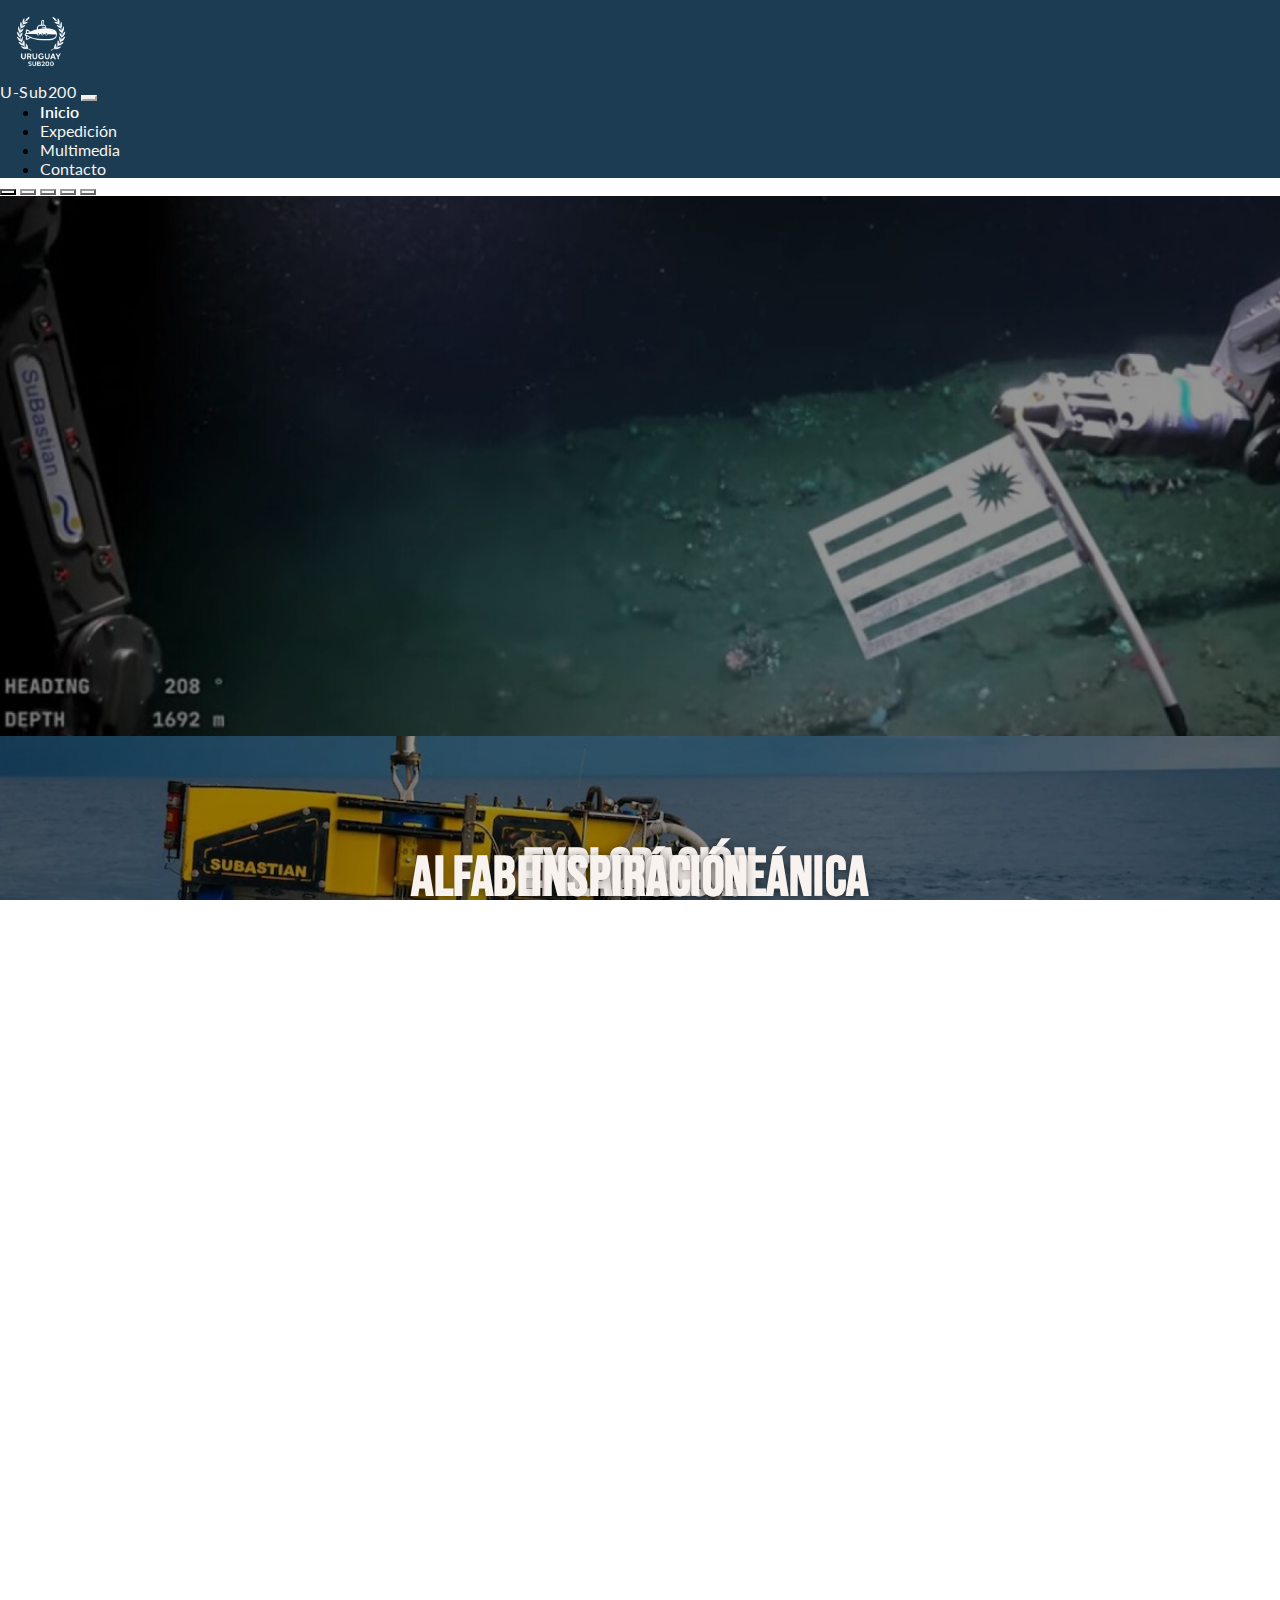
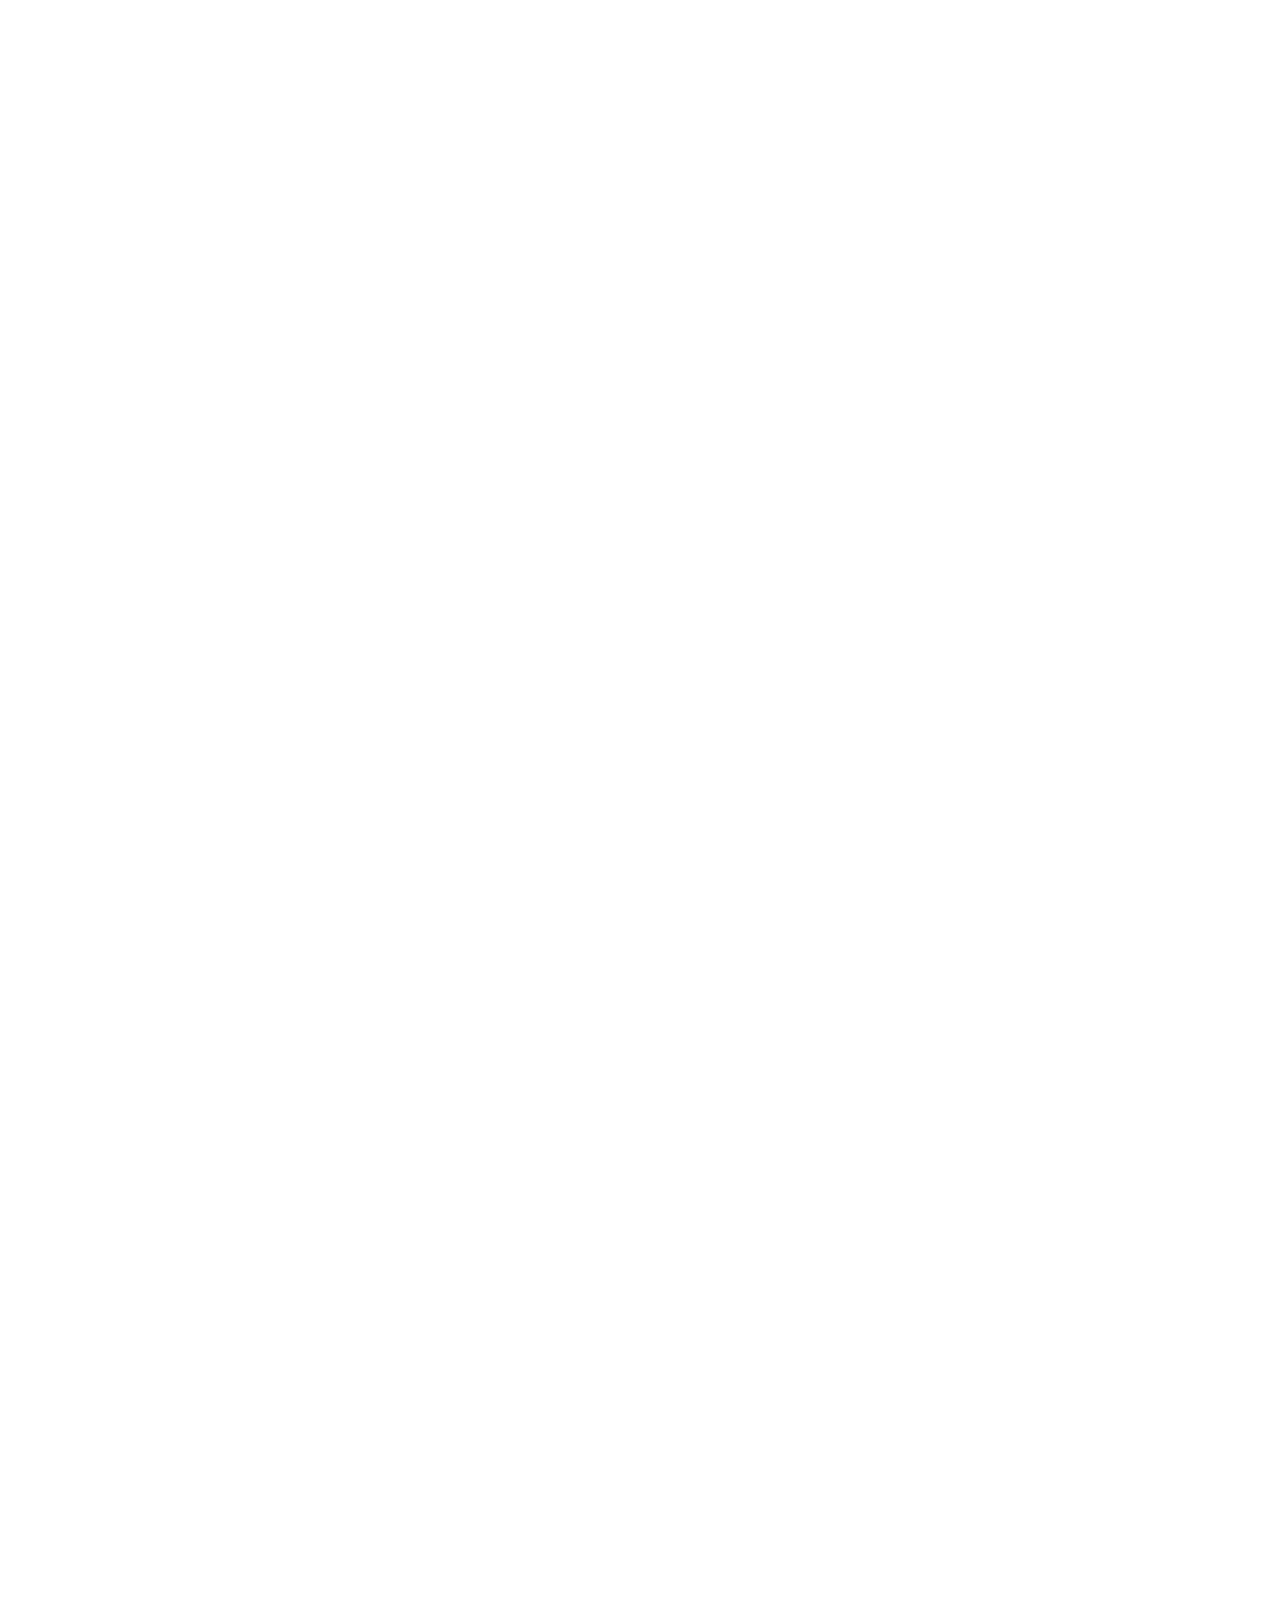
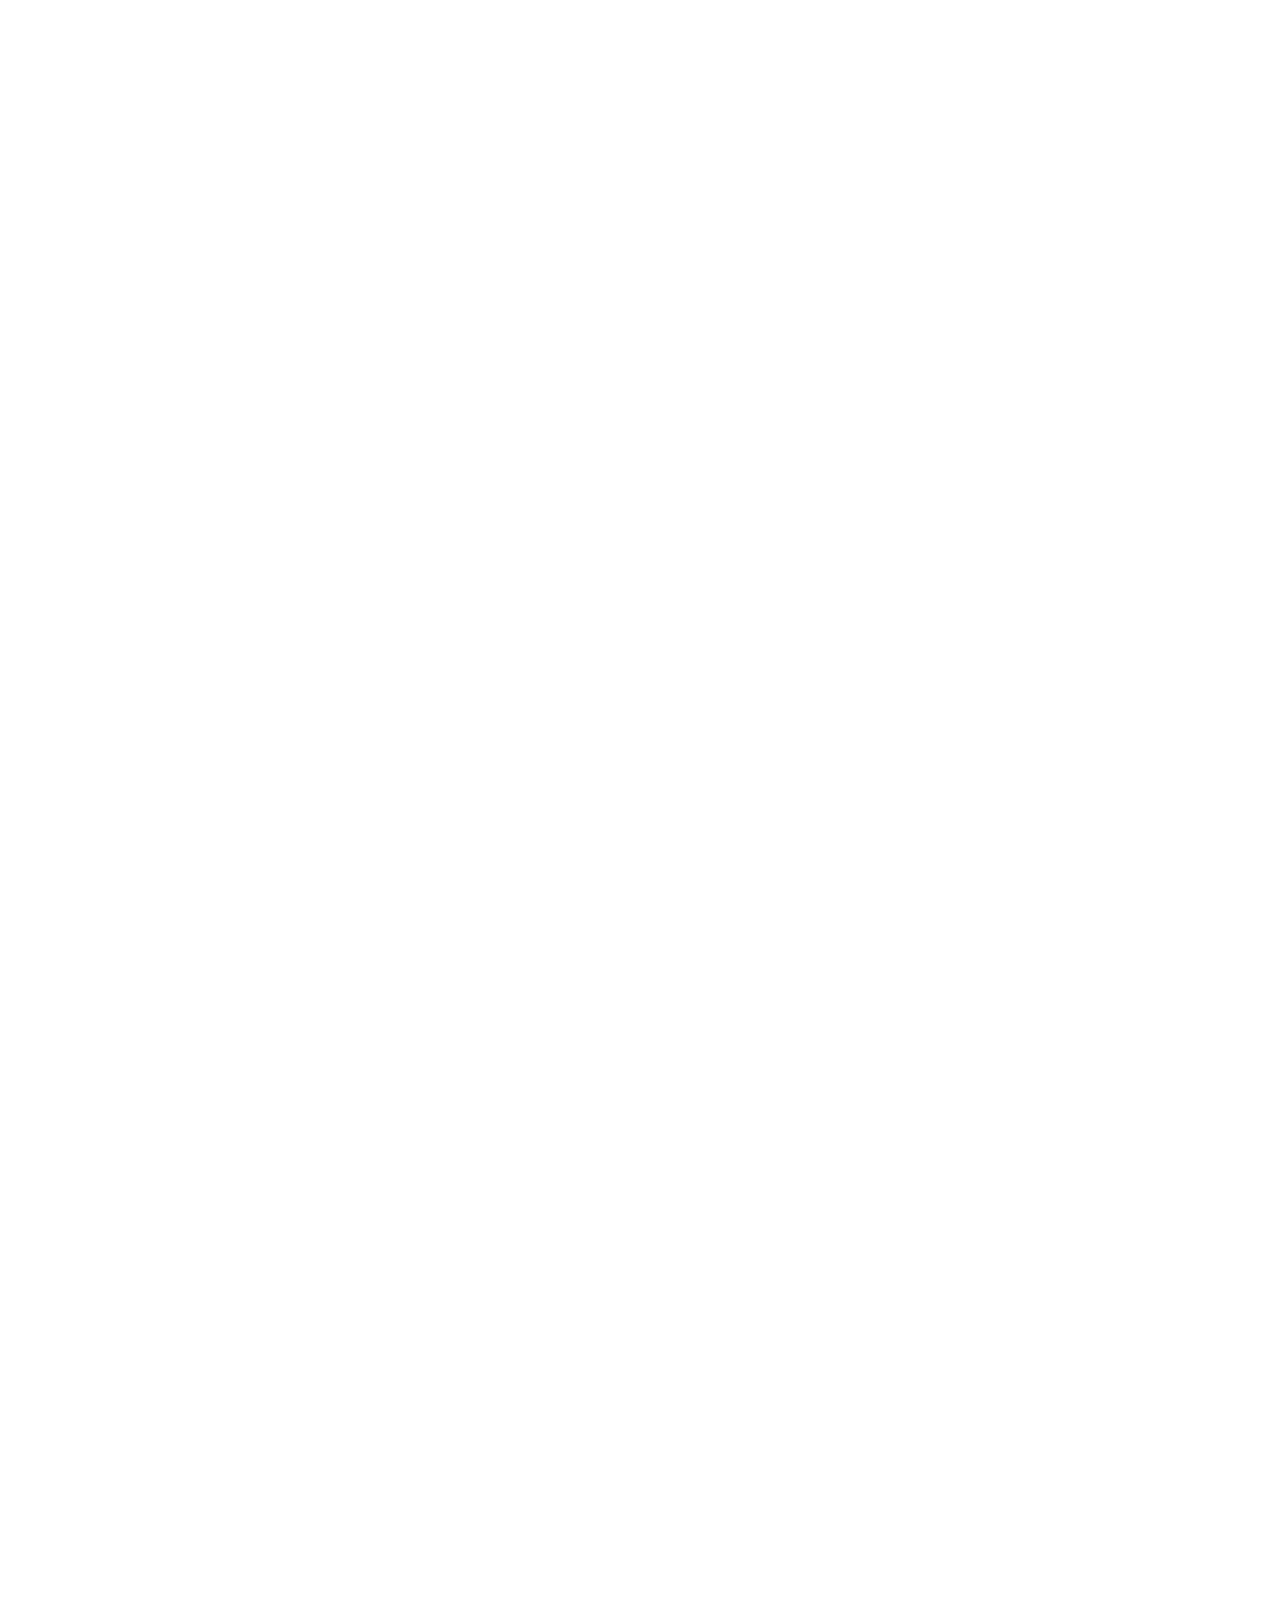
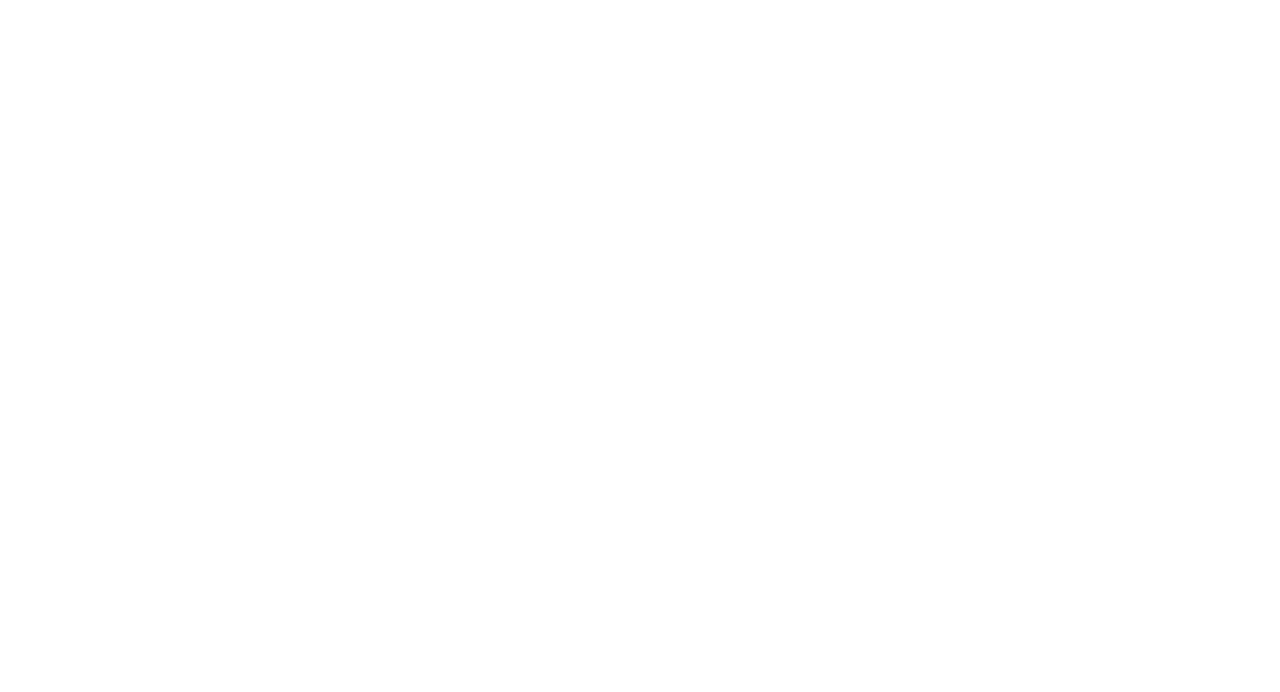
<file: index.html>
<!DOCTYPE html>
<html lang="es">

<head>
    <meta charset="UTF-8">
    <meta name="viewport" content="width=device-width, initial-scale=1.0">
    <title>Uruguay Sub200</title>
    <link rel="icon" href="./medios/logo6.png" type="image/png" />
    <link href="https://cdn.jsdelivr.net/npm/bootstrap@5.3.8/dist/css/bootstrap.min.css" rel="stylesheet"
        integrity="sha384-sRIl4kxILFvY47J16cr9ZwB07vP4J8+LH7qKQnuqkuIAvNWLzeN8tE5YBujZqJLB" crossorigin="anonymous">
    <link rel="stylesheet" href="css/main.css?v=1">
</head>

<body data-page="inicio">
    <div class="page-wrap">
        <!--  Encabezado del sitio  -->
        <header id="top" role="banner">
            <nav class="site-nav navbar navbar-expand-lg navbar-dark">
                <div class="container-fluid" style="max-width: var(--container);">
                    <a class="navbar-brand d-flex align-items-center gap-2" href="./index.html">
                        <img src="./medios/logo4.png" alt="Logo Uruguay Sub200">
                        <span class="fw-semibold">U-Sub200</span>
                    </a>

                    <button class="navbar-toggler" type="button" data-bs-toggle="collapse" data-bs-target="#mainNav"
                        aria-controls="mainNav" aria-expanded="false" aria-label="Alternar navegación">
                        <span class="navbar-toggler-icon"></span>
                    </button>

                    <div class="collapse navbar-collapse" id="mainNav">
                        <ul class="navbar-nav ms-auto mb-2 mb-lg-0">
                            <li class="nav-item"><a class="nav-link active" href="./index.html">Inicio</a></li>
                            <li class="nav-item"><a class="nav-link" href="./pages/expedicion.html">Expedición</a></li>
                            <li class="nav-item"><a class="nav-link" href="./pages/multimedia.html">Multimedia</a>
                            </li>
                            <li class="nav-item"><a class="nav-link" href="./pages/contacto.html">Contacto</a></li>
                        </ul>
                    </div>
                </div>
            </nav>
        </header>

        <main>
            <!-- Hero Carousel -->
            <section class="hero" aria-label="Portada Uruguay Sub200">
                <div id="heroCarousel" class="carousel slide hero-carousel" data-bs-ride="carousel"
                    data-bs-interval="6000">
                    <!-- Indicadores -->
                    <div class="carousel-indicators">
                        <button type="button" data-bs-target="#heroCarousel" data-bs-slide-to="0" class="active"
                            aria-current="true" aria-label="Slide 1"></button>
                        <button type="button" data-bs-target="#heroCarousel" data-bs-slide-to="1"
                            aria-label="Slide 2"></button>
                        <button type="button" data-bs-target="#heroCarousel" data-bs-slide-to="2"
                            aria-label="Slide 3"></button>
                        <button type="button" data-bs-target="#heroCarousel" data-bs-slide-to="3"
                            aria-label="Slide 4"></button>
                        <button type="button" data-bs-target="#heroCarousel" data-bs-slide-to="4"
                            aria-label="Slide 5"></button>
                    </div>

                    <!-- Slides -->
                    <div class="carousel-inner">
                        <div class="carousel-item active">
                            <img src="./medios/carousel4.jpg" class="d-block w-100"
                                alt="Vista del océano en costas uruguayas" loading="eager">
                            <div class="hero-caption">
                                <h1 class="mb-2">Uruguay Sub200</h1>
                                <h3 class="h5 fw-normal">Explorando los secretos del mar uruguayo.</h3>
                            </div>
                        </div>

                        <div class="carousel-item">
                            <img src="./medios/carousel2.jpg" class="d-block w-100" alt="ROV extraido del agua"
                                loading="lazy">
                            <div class="hero-caption">
                                <h2 class="mb-2">Tecnología</h2>
                                <h3 class="h5 fw-normal">ROV, sonar multihaz, muestreo remoto y transmisiones en vivo.
                                </h3>
                            </div>
                        </div>

                        <div class="carousel-item">
                            <img src="./medios/carousel1.jpg" class="d-block w-100"
                                alt="Buque de investigación Falkor (too) en navegación" loading="lazy">
                            <div class="hero-caption">
                                <h2 class="mb-2">Exploración</h2>
                                <h3 class="h5 fw-normal">B/I Falkor (too) buque de investigación grande y moderno,
                                    equipado
                                    con múltiples
                                    laboratorios y amplias instalaciones científicas.</h3>
                            </div>
                        </div>

                        <div class="carousel-item">
                            <img src="./medios/carousel3.jpg" class="d-block w-100"
                                alt="Buque de investigación Falkor (too) en navegación" loading="lazy">
                            <div class="hero-caption">
                                <h2 class="mb-2">Alfabetización oceánica</h2>
                                <h3 class="h5 fw-normal">Ciencia, innovación y conciencia ciudadana.</h3>
                            </div>
                        </div>

                        <div class="carousel-item">
                            <img src="./medios/carousel5.jpg" class="d-block w-100"
                                alt="Buque de investigación Falkor (too) en navegación" loading="lazy">
                            <div class="hero-caption">
                                <h2 class="mb-2">Inspiración</h2>
                                <h3 class="h5 fw-normal">Un viaje que despierta la pasión por el océano y su
                                    conservación.</h3>
                            </div>
                        </div>
                    </div>

                    <!-- Controles -->
                    <button class="carousel-control-prev" type="button" data-bs-target="#heroCarousel"
                        data-bs-slide="prev" aria-label="Anterior">
                        <span class="carousel-control-prev-icon" aria-hidden="true"></span>
                    </button>
                    <button class="carousel-control-next" type="button" data-bs-target="#heroCarousel"
                        data-bs-slide="next" aria-label="Siguiente">
                        <span class="carousel-control-next-icon" aria-hidden="true"></span>
                    </button>
                </div>
            </section>

            <!-- seccion de presentacion -->
            <section class="presentacion">
                <p>El proyecto Uruguay SUB200, centrado en la campaña Fkt250812 a bordo del B/I Falkor (Too)
                    en aguas nacionales, integra dimensiones científicas, institucionales y culturales en torno
                    a la expedición. La iniciativa pretende impulsar un esfuerzo conjunto a nivel país que
                    permita fortalecer la alfabetización oceánica, estimular la investigación
                    transdisciplinaria y promover la gestión responsable y sostenible de los ecosistemas
                    marinos.</p>
            </section>

            <section class="resumen" id="resumen">
                <h2>Sobre el proyecto</h2>
                <div class="resumen__intro">
                    <p>
                        Utilizando tecnología de vanguardia, el B/I Falkor (too) explorará el margen continental
                        para desentrañar sus secretos, mientras impulsa la alfabetización oceánica, vinculando
                        ciencia, innovación y conciencia ciudadana.
                    </p>
                    <figure class="resumen__media">
                        <img src="./medios/foto8.jpg" alt="Buque de investigación Falkor (too) navegando"
                            loading="lazy">
                    </figure>
                </div>

                <!-- 3 pilares -->
                <div class="resumen__grid">
                    <article class="resumen__card">
                        <h3>Exploración del margen continental</h3>
                        <p>
                            Investigación científica de las zonas poco estudiadas de la plataforma y talud
                            continental uruguayo, para comprender su geología, biodiversidad y potenciales recursos.
                        </p>
                    </article>

                    <article class="resumen__card">
                        <h3>Uso de tecnología avanzada</h3>
                        <p>
                            Equipos de última generación, como Vehículo Operado Remotamente (ROV), sonar multihaz y
                            sistemas de muestreo remoto, para obtener datos precisos de las profundidades marinas.
                        </p>
                    </article>

                    <article class="resumen__card">
                        <h3>Alfabetización oceánica</h3>
                        <p>
                            Iniciativa para educar y concientizar a la sociedad sobre la importancia del océano,
                            su influencia en el clima, la economía y la vida cotidiana, fomentando su conservación.
                        </p>
                    </article>
                </div>

                <div class="resumen__why">
                    <h3>¿Por qué exploramos?</h3>

                    <div class="resumen__grid">
                        <article class="resumen__card">
                            <h4>Necesitamos conocer</h4>
                            <p>
                                Aún nos falta mucho por descubrir: menos del 0.001% de los océanos ha sido explorado
                                o visto por el ojo humano. Explorar es clave para entender el ecosistema global,
                                proteger la biodiversidad y promover un uso sustentable de los recursos marinos.
                            </p>
                        </article>

                        <article class="resumen__card">
                            <h4>Ecosistemas marinos vulnerables (EMV)</h4>
                            <p>
                                Son hábitats en riesgo por actividades humanas y el cambio climático. En aguas uruguayas
                                incluyen arrecifes de coral de aguas profundas y zonas de reproducción de diversas
                                especies.
                            </p>
                        </article>

                        <article class="resumen__card">
                            <h4>Es necesario conservar los EMV</h4>
                            <p>
                                El océano regula el clima, produce más del 50% del oxígeno que respiramos y alberga
                                biodiversidad extraordinaria. Estos ecosistemas son zonas de reproducción, alimentación
                                y refugio para especies clave, muchas de interés pesquero.
                            </p>
                        </article>
                    </div>
                </div>
            </section>

            <section class="auspiciadores" aria-labelledby="org-colab">
                <h2 id="org-colab">Organizan y colaboran</h2>

                <h3>Organizan</h3>
                <div class="logos-grid logos-grid--destacados">
                    <img src="./medios/ausp-udelar.png" alt="UDELAR" loading="lazy">
                    <img src="./medios/ausp-challenger.png" alt="Challenger" loading="lazy">
                </div>

                <h3>Instituciones participantes</h3>
                <div class="logos-grid">
                    <img src="./medios/ausp-anii.png" alt="ANII" loading="lazy">
                    <img src="./medios/ausp-armadanacional.png" alt="Armada Nacional" loading="lazy">
                    <img src="./medios/ausp-autoctuy.png" alt="Autoctuy" loading="lazy">
                    <img src="./medios/ausp-bse.png" alt="BSE" loading="lazy">
                    <img src="./medios/ausp-cebimarusp.png" alt="CEBIMAR USP" loading="lazy">
                    <img src="./medios/ausp-ceibal.png" alt="Plan Ceibal" loading="lazy">
                    <img src="./medios/ausp-conicet.png" alt="CONICET" loading="lazy">
                    <img src="./medios/ausp-cordap.png" alt="CORDAP" loading="lazy">
                    <img src="./medios/ausp-cure.png" alt="CURE" loading="lazy">
                    <img src="./medios/ausp-facultadedeciencia.png" alt="Facultad de Ciencias" loading="lazy">
                    <img src="./medios/ausp-fcien.png" alt="FCIEN" loading="lazy">
                    <img src="./medios/ausp-iibce.png" alt="IIBCE" loading="lazy">
                    <img src="./medios/ausp-instciencocean.png" alt="Instituto de Ciencias del Océano" loading="lazy">
                    <img src="./medios/ausp-institoceanog.png" alt="Instituto Oceanográfico" loading="lazy">
                    <img src="./medios/ausp-karumbe.png" alt="Karumbé" loading="lazy">
                    <img src="./medios/ausp-lapconsultants.png" alt="LAP Consultants" loading="lazy">
                    <img src="./medios/ausp-marazuluru.png" alt="Mar Azul Uruguay" loading="lazy">
                    <img src="./medios/ausp-ministerioamb.png" alt="Ministerio de Ambiente" loading="lazy">
                    <img src="./medios/ausp-ministeriodefensa.png" alt="Ministerio de Defensa" loading="lazy">
                    <img src="./medios/ausp-ministerioedu.png" alt="Ministerio de Educación" loading="lazy">
                    <img src="./medios/ausp-ministerioeduycult.png" alt="Ministerio de Educación y Cultura"
                        loading="lazy">
                    <img src="./medios/ausp-ministpesca.png" alt="Ministerio de Pesca" loading="lazy">
                    <img src="./medios/ausp-mnhn.png" alt="MNHN" loading="lazy">
                    <img src="./medios/ausp-museoufrj.png" alt="Museo UFRJ" loading="lazy">
                    <img src="./medios/ausp-mzusp.png" alt="MZUSP" loading="lazy">
                    <img src="./medios/ausp-pedecibamecudelar.png" alt="PEDECIBA - MECUDELAR" loading="lazy">
                    <img src="./medios/ausp-senckenberg.png" alt="Senckenberg" loading="lazy">
                    <img src="./medios/ausp-serviciooceanograf.png" alt="Servicio Oceanográfico" loading="lazy">
                    <img src="./medios/ausp-socmalacologicauy.png" alt="Sociedad Malacológica Uruguay" loading="lazy">
                    <img src="./medios/ausp-sorbonneuniv.png" alt="Sorbonne University" loading="lazy">
                    <img src="./medios/ausp-ufrgs.png" alt="UFRGS" loading="lazy">
                    <img src="./medios/ausp-unesp.png" alt="UNESP" loading="lazy">
                    <img src="./medios/ausp-uniba.png" alt="UNIBA" loading="lazy">
                    <img src="./medios/ausp-unichile.png" alt="Universidad de Chile" loading="lazy">
                </div>

                <h3>Apoyan</h3>
                <div class="logos-grid">
                    <img src="./medios/ausp-oceancensus.jpg" alt="Ocean Census" loading="lazy">
                    <img src="./medios/ausp-gergu.jpg" alt="GERGU" loading="lazy">
                    <img src="./medios/ausp-azara.png" alt="Fundación Azara" loading="lazy">
                    <img src="./medios/ausp-epsu.png" alt="EPSU" loading="lazy">
                </div>

                <h3>Auspician</h3>
                <div class="logos-grid">
                    <img src="./medios/ausp-bse.png" alt="BSE" loading="lazy">
                    <img src="./medios/ausp-ancap.png" alt="ANCAP" loading="lazy">
                    <img src="./medios/ausp-alur.png" alt="ALUR" loading="lazy">
                    <img src="./medios/ausp-repapel.png" alt="Repapel" loading="lazy">
                </div>
            </section>

        </main>

        <!--  Pie de página  -->
        <footer class="footer" id="footer">
            <div class="footer-contenedor">
                <!-- Marca -->
                <a class="footer-brand" href="./index.html" aria-label="Ir al inicio">
                    <img src="./medios/logo4.png" alt="Logo Uruguay Sub200">
                    <span>U-Sub200</span>
                </a>
                <!-- Redes -->
                <div class="footer-redes" aria-label="Redes sociales">
                    <a href="https://www.facebook.com/hashtag/uruguaysub200" target="_blank" rel="noopener">Facebook</a>
                    <a href="https://www.instagram.com/uruguaysub200/" target="_blank" rel="noopener">Instagram</a>
                    <a href="https://youtube.com/SchmidtOcean" target="_blank" rel="noopener">YouTube</a>
                    <a href="https://x.com/SchmidtOcean" target="_blank" rel="noopener">X</a>
                </div>
            </div>

            <div class="footer-bottom">
                <small>Sitio no oficial Uruguay Sub200 | © Roman Ferrero</small>
                <a class="to-top" href="#top">Volver arriba ↑</a>
            </div>
        </footer>

        <script src="https://cdn.jsdelivr.net/npm/bootstrap@5.3.8/dist/js/bootstrap.bundle.min.js"
            integrity="sha384-FKyoEForCGlyvwx9Hj09JcYn3nv7wiPVlz7YYwJrWVcXK/BmnVDxM+D2scQbITxI"
            crossorigin="anonymous"></script>
    </div>
</body>

</html>
</file>
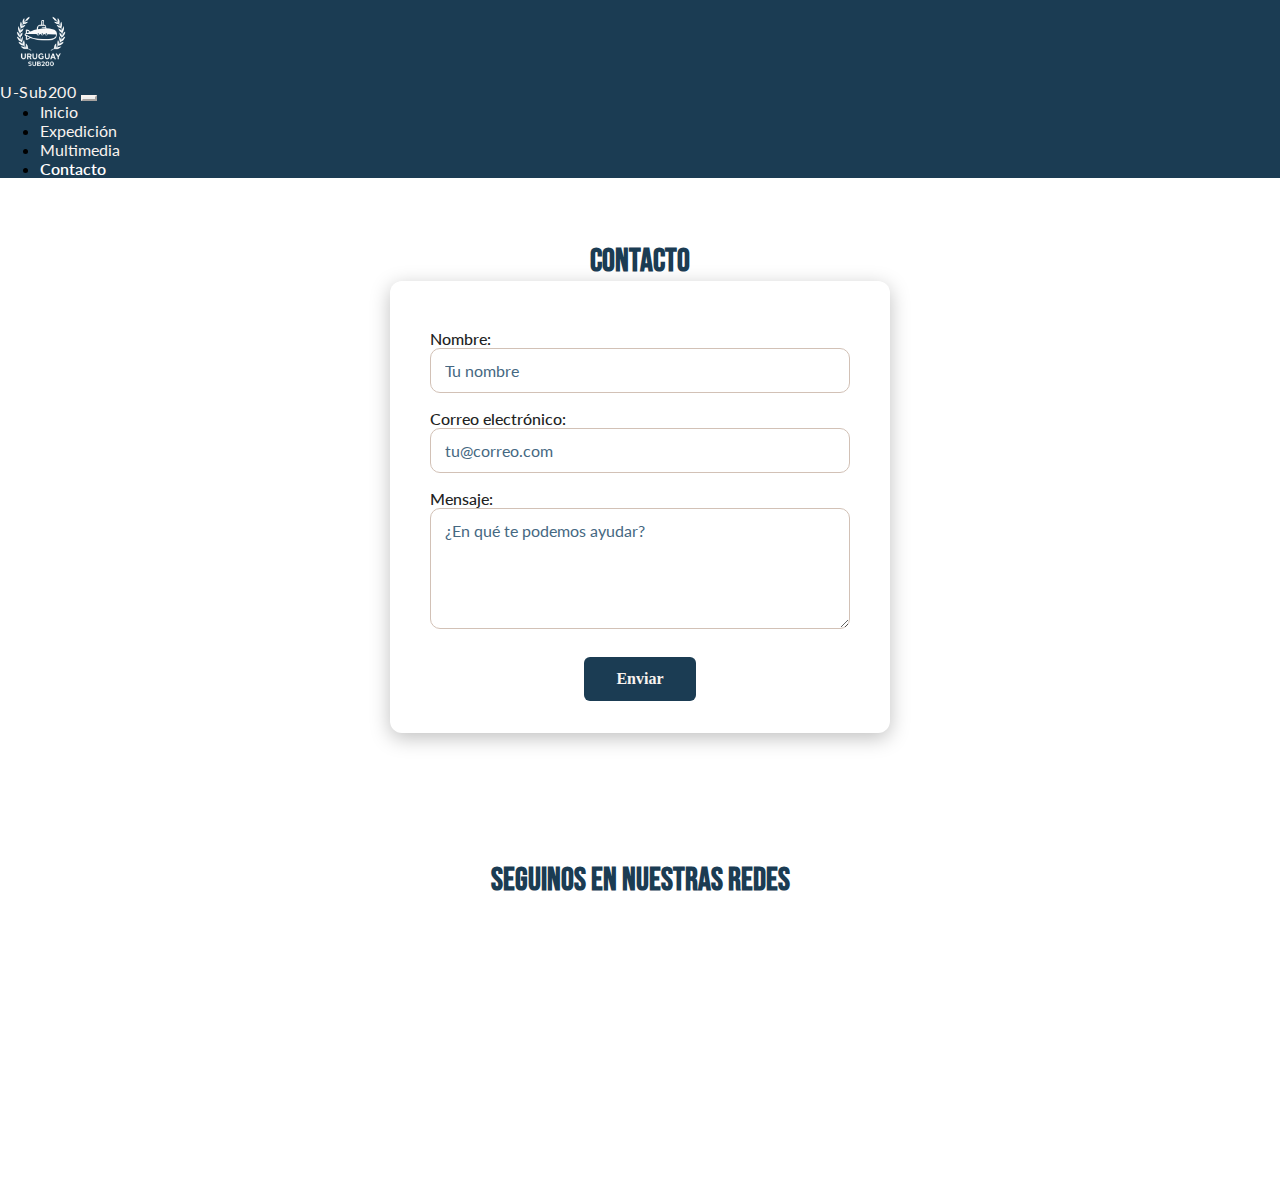
<file: pages/contacto.html>
<!DOCTYPE html>
<html lang="es">

<head>
    <meta charset="UTF-8">
    <meta name="viewport" content="width=device-width, initial-scale=1.0">
    <title>Uruguay Sub200 - Contacto</title>
    <link rel="icon" href="../medios/logo6.png" type="image/png" />
    <link href="https://cdn.jsdelivr.net/npm/bootstrap@5.3.8/dist/css/bootstrap.min.css" rel="stylesheet"
        integrity="sha384-sRIl4kxILFvY47J16cr9ZwB07vP4J8+LH7qKQnuqkuIAvNWLzeN8tE5YBujZqJLB" crossorigin="anonymous">
    <link rel="stylesheet" href="https://cdnjs.cloudflare.com/ajax/libs/animate.css/4.1.1/animate.min.css" />
    <link rel="stylesheet" href="../css/main.css?v=1">


</head>

<body>
    <div class="page-wrap">
        <!--  Encabezado del sitio  -->
        <header id="top" role="banner">
            <nav class="site-nav navbar navbar-expand-lg navbar-dark">
                <div class="container-fluid" style="max-width: var(--container);">
                    <a class="navbar-brand d-flex align-items-center gap-2" href="../index.html">
                        <img src="../medios/logo4.png" alt="Logo Uruguay Sub200">
                        <span class="fw-semibold">U-Sub200</span>
                    </a>

                    <button class="navbar-toggler" type="button" data-bs-toggle="collapse" data-bs-target="#mainNav"
                        aria-controls="mainNav" aria-expanded="false" aria-label="Alternar navegación">
                        <span class="navbar-toggler-icon"></span>
                    </button>

                    <div class="collapse navbar-collapse" id="mainNav">
                        <ul class="navbar-nav ms-auto mb-2 mb-lg-0">
                            <li class="nav-item"><a class="nav-link" href="../index.html">Inicio</a></li>
                            <li class="nav-item"><a class="nav-link" href="expedicion.html">Expedición</a></li>
                            <li class="nav-item"><a class="nav-link" href="multimedia.html">Multimedia</a></li>
                            <li class="nav-item"><a class="nav-link active" href="contacto.html">Contacto</a></li>
                        </ul>
                    </div>
                </div>
            </nav>
        </header>

        <main>

            <section class="contacto">
                <h1 class="animate__animated animate__slideInDown">Contacto</h1>
                <!-- Formulario de contacto -->
                <form action="#" method="post" class="formulario-contacto" novalidate>
                    <label for="nombre">Nombre:</label>
                    <input type="text" id="nombre" name="nombre" autocomplete="name" placeholder="Tu nombre" required />

                    <label for="email">Correo electrónico:</label>
                    <input type="email" id="email" name="email" autocomplete="email" placeholder="tu@correo.com"
                        required />

                    <label for="mensaje">Mensaje:</label>
                    <textarea id="mensaje" name="mensaje" rows="5" placeholder="¿En qué te podemos ayudar?"
                        required></textarea>

                    <button type="submit">Enviar</button>
                </form>
            </section>

            <!-- seccion redes sociales -->
            <section class="redes-sociales" aria-labelledby="seguinos">
                <h2 id="seguinos">Seguinos en nuestras redes</h2>
                <ul>
                    <li><a href="https://www.facebook.com/hashtag/uruguaysub200" target="_blank" rel="noopener"><img
                                src="../medios/logoFacebook.png" alt="Facebook Uruguay Sub200" loading="lazy" /></a>
                    </li>
                    <li><a href="https://www.instagram.com/uruguaysub200/" target="_blank" rel="noopener"><img
                                src="../medios/logoInstagram.png" alt="Instagram Uruguay Sub200" loading="lazy" /></a>
                    </li>
                    <li><a href="https://x.com/SchmidtOcean" target="_blank" rel="noopener"><img
                                src="../medios/logoX.png" alt="X Schmidt Ocean" loading="lazy" /></a></li>
                    <li><a href="https://youtube.com/SchmidtOcean" target="_blank" rel="noopener"><img
                                src="../medios/logoYoutube.png" alt="YouTube Schmidt Ocean" loading="lazy" /></a></li>
                </ul>
            </section>
        </main>
        <!--  Pie de página  -->
        <footer class="footer" id="footer">
            <div class="footer-contenedor">
                <!-- Marca -->
                <a class="footer-brand" href="../index.html" aria-label="Ir al inicio">
                    <img src="../medios/logo4.png" alt="Logo Uruguay Sub200">
                    <span>U-Sub200</span>
                </a>
                <!-- Redes -->
                <div class="footer-redes" aria-label="Redes sociales">
                    <a href="https://www.facebook.com/hashtag/uruguaysub200" target="_blank" rel="noopener">Facebook</a>
                    <a href="https://www.instagram.com/uruguaysub200/" target="_blank" rel="noopener">Instagram</a>
                    <a href="https://youtube.com/SchmidtOcean" target="_blank" rel="noopener">YouTube</a>
                    <a href="https://x.com/SchmidtOcean" target="_blank" rel="noopener">X</a>
                </div>
            </div>

            <div class="footer-bottom">
                <small>Sitio no oficial Uruguay Sub200 | © Roman Ferrero</small>
                <a class="to-top" href="#top">Volver arriba ↑</a>
            </div>
        </footer>

        <script src="https://cdn.jsdelivr.net/npm/bootstrap@5.3.8/dist/js/bootstrap.bundle.min.js"
            integrity="sha384-FKyoEForCGlyvwx9Hj09JcYn3nv7wiPVlz7YYwJrWVcXK/BmnVDxM+D2scQbITxI"
            crossorigin="anonymous"></script>
    </div>
</body>

</html>
</file>
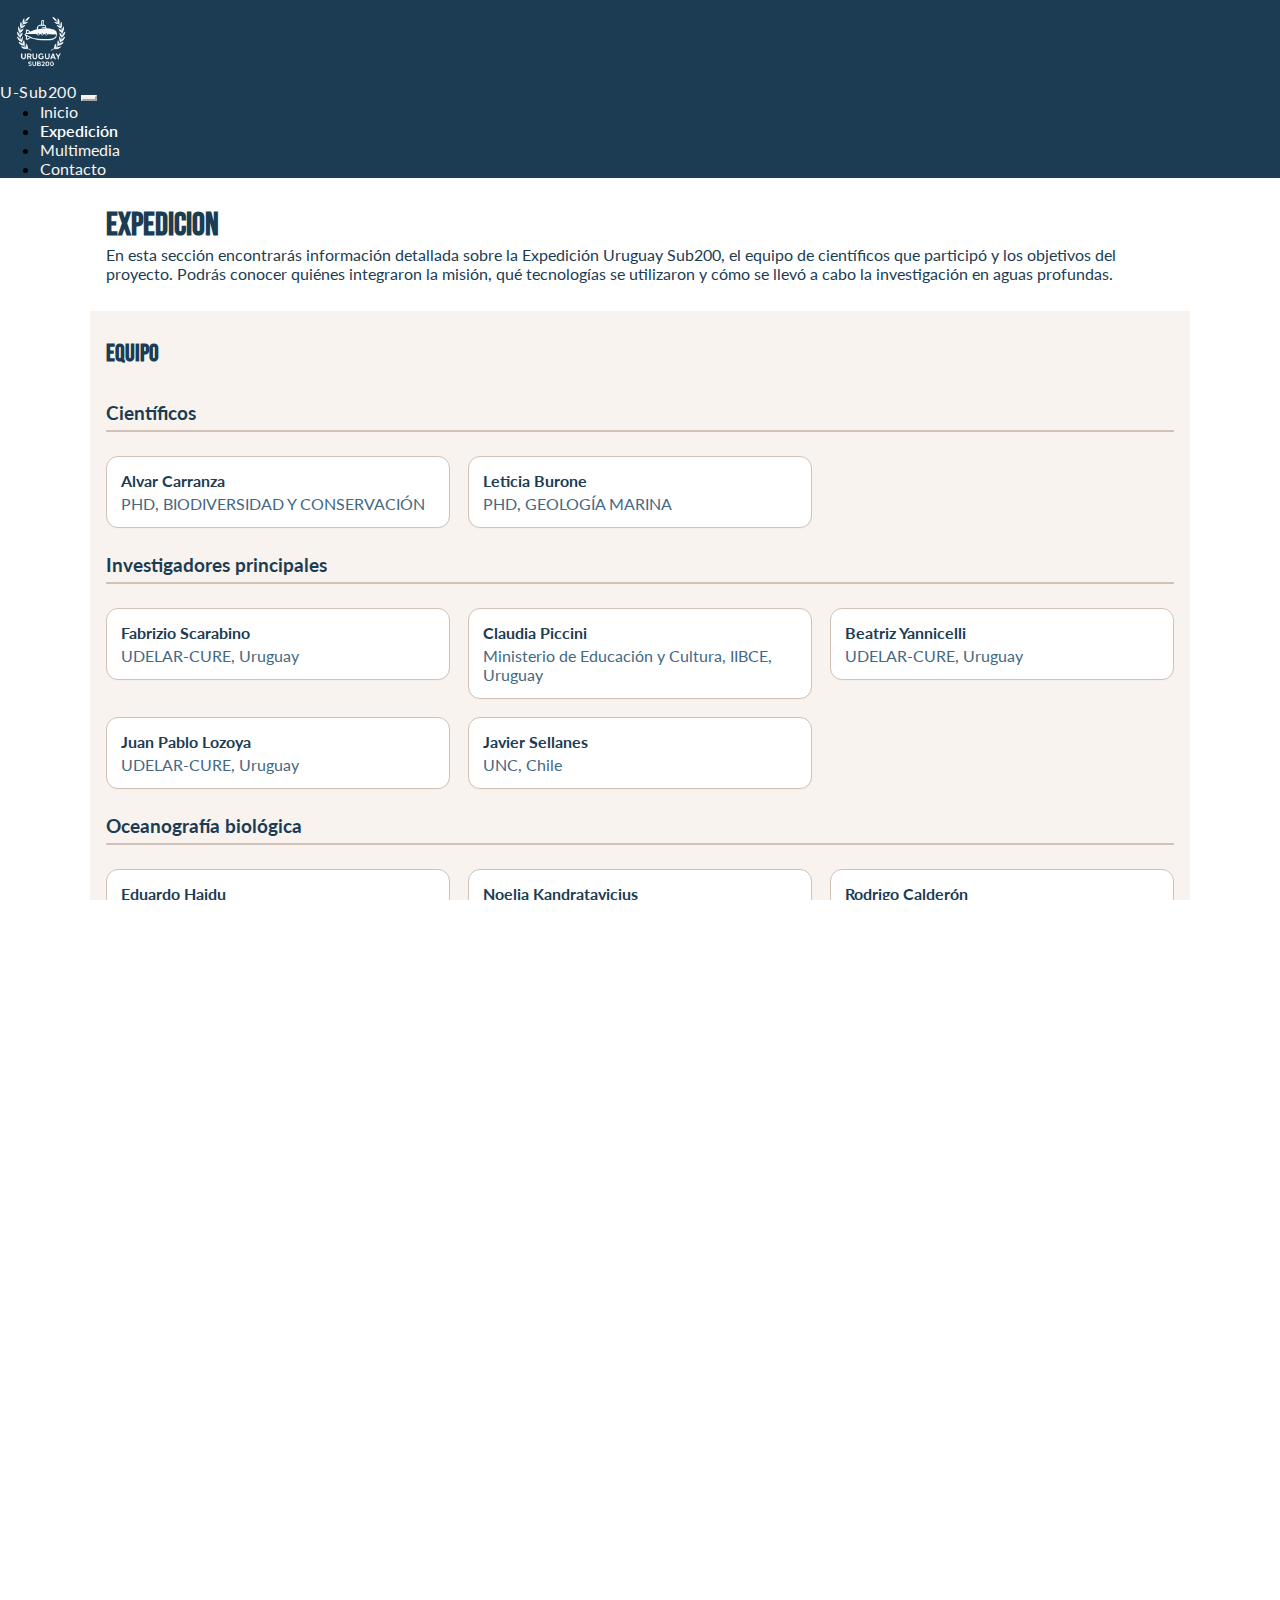
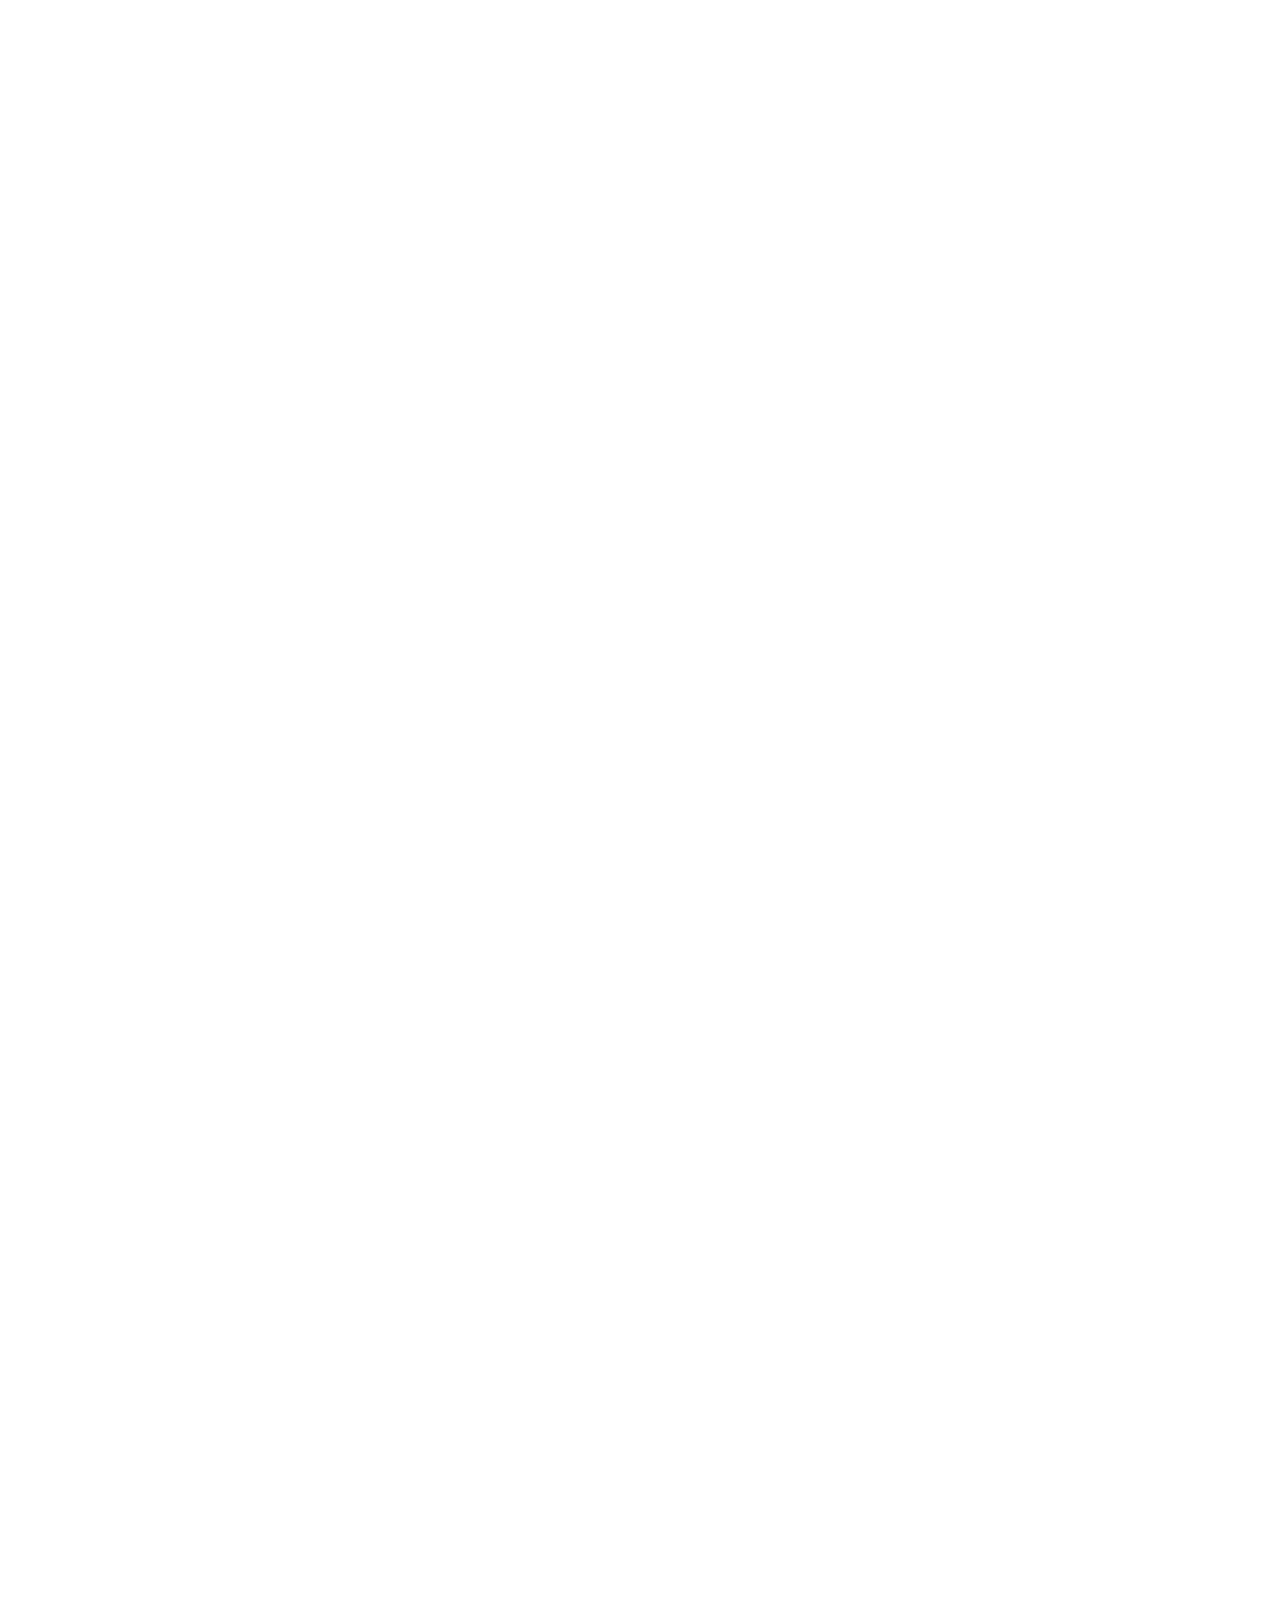
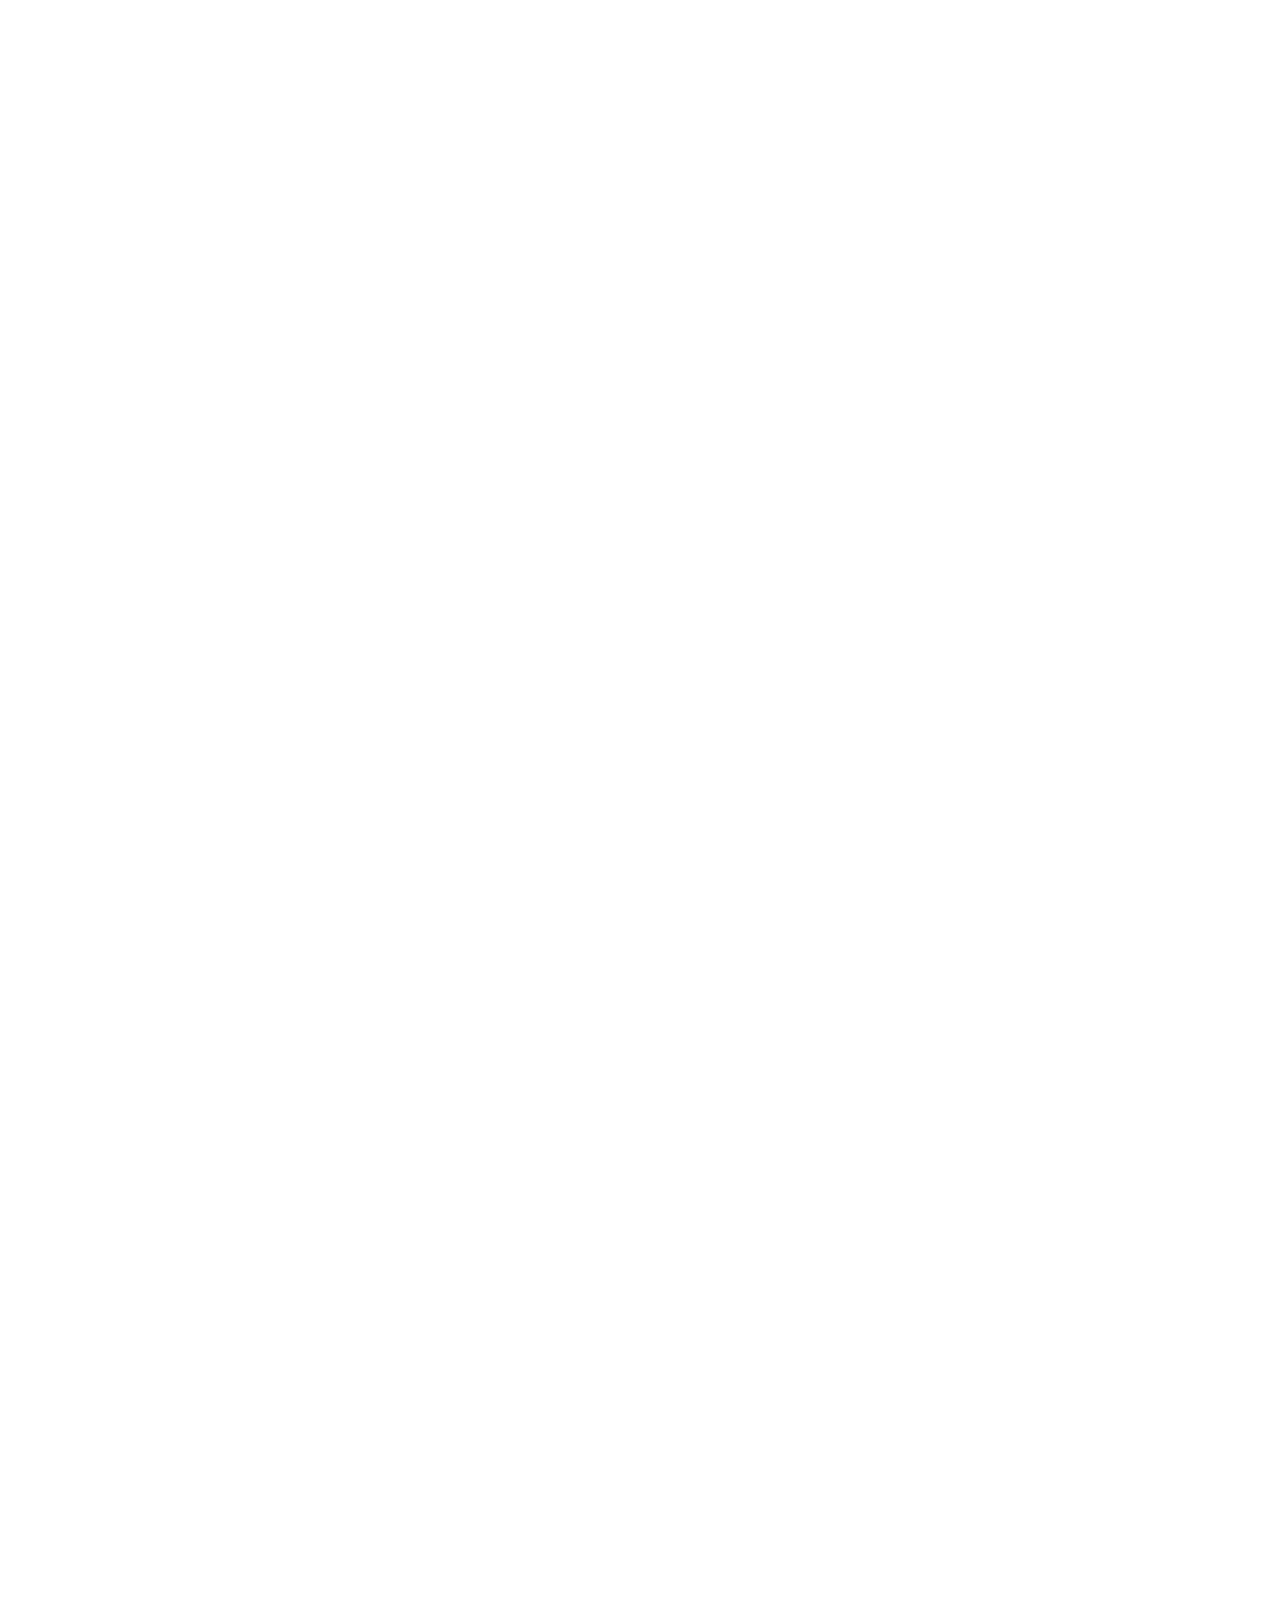
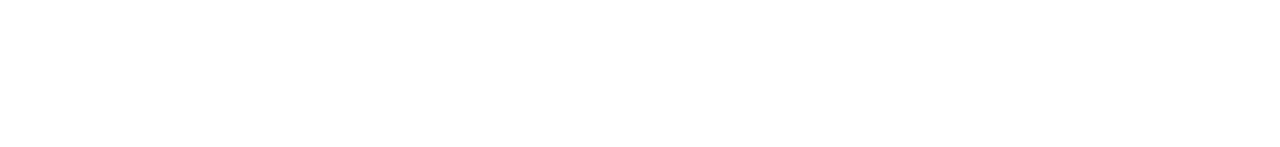
<file: pages/expedicion.html>
<!DOCTYPE html>
<html lang="es">

<head>
    <meta charset="UTF-8">
    <meta name="viewport" content="width=device-width, initial-scale=1.0">
    <title>Uruguay Sub200 - Expedición</title>
    <link rel="icon" href="../medios/logo6.png" type="image/png" />
    <link href="https://cdn.jsdelivr.net/npm/bootstrap@5.3.8/dist/css/bootstrap.min.css" rel="stylesheet"
        integrity="sha384-sRIl4kxILFvY47J16cr9ZwB07vP4J8+LH7qKQnuqkuIAvNWLzeN8tE5YBujZqJLB" crossorigin="anonymous">
    <link rel="stylesheet" href="../css/main.css?v=1">

</head>

<body>
    <div class="page-wrap">
        <!--  Encabezado del sitio  -->
        <header id="top" role="banner">
            <nav class="site-nav navbar navbar-expand-lg navbar-dark">
                <div class="container-fluid" style="max-width: var(--container);">
                    <a class="navbar-brand d-flex align-items-center gap-2" href="../index.html">
                        <img src="../medios/logo4.png" alt="Logo Uruguay Sub200">
                        <span class="fw-semibold">U-Sub200</span>
                    </a>

                    <button class="navbar-toggler" type="button" data-bs-toggle="collapse" data-bs-target="#mainNav"
                        aria-controls="mainNav" aria-expanded="false" aria-label="Alternar navegación">
                        <span class="navbar-toggler-icon"></span>
                    </button>

                    <div class="collapse navbar-collapse" id="mainNav">
                        <ul class="navbar-nav ms-auto mb-2 mb-lg-0">
                            <li class="nav-item"><a class="nav-link" href="../index.html">Inicio</a></li>
                            <li class="nav-item"><a class="nav-link active" href="expedicion.html">Expedición</a></li>
                            <li class="nav-item"><a class="nav-link" href="multimedia.html">Multimedia</a></li>
                            <li class="nav-item"><a class="nav-link" href="contacto.html">Contacto</a></li>
                        </ul>
                    </div>
                </div>
            </nav>
        </header>

        <main>
            <section class="expedicion">
                <h1>Expedicion</h1>
                <p>En esta sección encontrarás información detallada sobre la Expedición Uruguay Sub200, el equipo de
                    científicos que participó y los objetivos del proyecto. Podrás conocer quiénes integraron la misión,
                    qué
                    tecnologías se utilizaron y cómo se llevó a cabo la investigación en aguas profundas.</p>
            </section>

            <section class="team">
                <h2>Equipo</h2>
                <h3>Científicos</h3>
                <article>
                    <h4>Alvar Carranza</h4>
                    <p>PHD, BIODIVERSIDAD Y CONSERVACIÓN</p>
                </article>
                <article>
                    <h4>Leticia Burone</h4>
                    <p>PHD, GEOLOGÍA MARINA</p>
                </article>
                <h3>Investigadores principales</h3>
                <article>
                    <h4>Fabrizio Scarabino</h4>
                    <p>UDELAR-CURE, Uruguay</p>
                </article>
                <article>
                    <h4>Claudia Piccini</h4>
                    <p>Ministerio de Educación y Cultura, IIBCE, Uruguay</p>
                </article>
                <article>
                    <h4>Beatriz Yannicelli</h4>
                    <p>UDELAR-CURE, Uruguay</p>
                </article>
                <article>
                    <h4>Juan Pablo Lozoya</h4>
                    <p>UDELAR-CURE, Uruguay</p>
                </article>
                <article>
                    <h4>Javier Sellanes</h4>
                    <p>UNC, Chile</p>
                </article>
                <h3>Oceanografía biológica</h3>
                <article>
                    <h4>Eduardo Hajdu</h4>
                    <p>UFRJ, Museu Nacional, Brasil</p>
                </article>
                <article>
                    <h4>Noelia Kandratavicius</h4>
                    <p>UDELAR-FCIEN, Uruguay</p>
                </article>
                <article>
                    <h4>Rodrigo Calderón</h4>
                    <p>CONICET, MACN, Argentina</p>
                </article>
                <article>
                    <h4>Angelika Brandt</h4>
                    <p>Senckenberg Research Institute and Natural History Museum, Germany</p>
                </article>
                <article>
                    <h4>Juan Carlos Zaffaroni</h4>
                    <p>SMU, Uruguay</p>
                </article>
                <article>
                    <h4>Sebastián Serra</h4>
                    <p>Ministerio de Educación y Cultura, MNHN, Uruguay</p>
                </article>
                <article>
                    <h4>Jessica Risaro</h4>
                    <p>CONICET, MACN, Argentina</p>
                </article>
                <article>
                    <h4>Brenda Doti</h4>
                    <p>UBA, FCEN, Argentina</p>
                </article>
                <article>
                    <h4>Sergio Stampar</h4>
                    <p>UNESP, Faculdade de Ciências e Letras, Brazil</p>
                </article>
                <article>
                    <h4>Lucas Carabajal</h4>
                    <p>UDELAR-FCIEN, Uruguay</p>
                </article>
                <article>
                    <h4>Federico Mas</h4>
                    <p>MGAP/DINARA, Uruguay</p>
                </article>
                <h3>Oceanografía, Sedimentología y Geofísica Marina</h3>
                <article>
                    <h4>Valentina Amaral</h4>
                    <p>UDELAR-CURE, Uruguay</p>
                </article>
                <article>
                    <h4>Sylvie Gaudron</h4>
                    <p>Université de la Sorbonne, UPMC, France</p>
                </article>
                <article>
                    <h4>Romina Trinchin</h4>
                    <p>UDELAR-FCIEN, Uruguay</p>
                </article>
                <article>
                    <h4>Maximiliano Maly</h4>
                    <p>GD Geofísica, Brasil</p>
                </article>
                <h3>Mapeo de Aguas Profundas</h3>
                <article>
                    <h4>Pablo Limongi</h4>
                    <p>UDELAR-CURE, Uruguay</p>
                </article>
                <article>
                    <h4>Luiz Antonio Pereira de Souza</h4>
                    <p>Laps Consulting Ltd./USP, Instituto Oceanográfico, Brazil</p>
                </article>
                <article>
                    <h4>Patricia Curbelo</h4>
                    <p>UDELAR, Uruguay</p>
                </article>
                <article>
                    <h4>Carolina Peula</h4>
                    <p>MDN, SOHMA, Uruguay</p>
                </article>
                <article>
                    <h4>Santiago Seijas</h4>
                    <p>SOHMA, Uruguay</p>
                </article>
                <h3>Planificación espacial marina</h3>
                <article>
                    <h4>Sebastian Horta</h4>
                    <p>MA/DINABISE, Uruguay</p>
                </article>
                <article>
                    <h4>Mariana Rios</h4>
                    <p>MA/DINABISE, Uruguay</p>
                </article>
                <h3>Ecología marina</h3>
                <article>
                    <h4>Gabriela Vélez-Rubio</h4>
                    <p>UDELAR-FCIEN, Uruguay</p>
                </article>
                <article>
                    <h4>Barbara De Feo</h4>
                    <p>UDELAR-CURE, Uruguay</p>
                </article>
                <article>
                    <h4>Maximiliano Tapia</h4>
                    <p>UCN, Chile</p>
                </article>
                <article>
                    <h4>Ana Martinez</h4>
                    <p>MGAP/Dinara, Uruguay</p>
                </article>
                <article>
                    <h4>Maria de los Angeles Gallardo</h4>
                    <p>UCN, Chile</p>
                </article>
                <article>
                    <h4>Agustin Loureiro</h4>
                    <p>Mar Azul Uruguayo/Chewirapitá, Uruguay</p>
                </article>
                <h3>Arqueología submarina</h3>
                <article>
                    <h4>Rodrigo Torres</h4>
                    <p>UDELAR-FCIEN, Uruguay</p>
                </article>
                <article>
                    <h4>Julieta Frère</h4>
                    <p>UBA y CONICET, Argentina</p>
                </article>
                <h3>Periodismo científico</h3>
                <article>
                    <h4>Gustavo Villa</h4>
                    <p>Sobreciencia/TV Ciudad, Uruguay</p>
                </article>
            </section>

            <section class="area-investigacion">
                <h2>Área de Investigación</h2>
                <p>En este mapa podrás localizar los puntos de investigación donde nos detendremos y donde haremos
                    nuestros
                    análisis e investigaciones.</p>
                <a class="btn-earth"
                    href="https://earth.google.com/earth/d/1NG76wjsTFDOdvlPAEt4UyDRKR57gTE7t?usp=sharing"
                    target="_blank" rel="noopener">
                    Explorar en Google Earth
                </a>
            </section>

            <section class="modelo-tridimensional">
                <h2>Modelo tridimensional interactivo</h2>
                <div class="viewer">
                    <div class="sketchfab-embed-wrapper"> <iframe title="¡Conozca los Cañónes!" frameborder="0"
                            allowfullscreen mozallowfullscreen="true" webkitallowfullscreen="true"
                            allow="autoplay; fullscreen; xr-spatial-tracking" xr-spatial-tracking
                            execution-while-out-of-viewport execution-while-not-rendered web-share width="640"
                            height="480"
                            src="https://sketchfab.com/models/85fb652cc9924be1bbcd4eef692fe7b0/embed?autostart=1&ui_infos=0&ui_watermark_link=0&ui_watermark=0">
                        </iframe> </div>
                </div>
            </section>

            <section class="tecnologia">
                <h2>Tecnologías Utilizadas</h2>
                <div class="tech-grid">
                    <article class="tech-card">
                        <h3>ROV</h3>
                        <p>
                            El Vehículo Operado Remotamente (ROV SuBastian), a bordo del buque de investigación Falkor
                            (too),
                            está diseñado para realizar investigaciones a profundidades de hasta 4.500 metros. Este
                            vehículo
                            cuenta con una amplia gama de sensores y equipos científicos que permiten recolectar
                            muestras,
                            obtener datos, realizar experimentos interactivos y desarrollar nuevas tecnologías en el
                            entorno
                            submarino.
                        </p>
                    </article>

                    <article class="tech-card">
                        <h3>3073 m</h3>
                        <p>
                            El área de operación se encuentra delimitada al norte por la latitud 34°71′, al sur por la
                            37°28′,
                            al este por la longitud 51°41′ y al oeste por la 54°20′. Las estaciones de estudio cubren un
                            rango
                            de profundidades muy amplio, que va desde los -143 metros hasta los -3073 metros bajo el
                            nivel
                            del mar.
                        </p>
                    </article>

                    <article class="tech-card">
                        <h3>Ecosonda Multihaz</h3>
                        <p>
                            Aunque nuestros mapas del fondo oceánico aún son menos detallados que los de la superficie
                            lunar, el buque
                            Falkor (too) está contribuyendo a mejorar esta situación mediante el uso de ecosondas
                            multihaz
                            de alta resolución.
                            Estas permiten capturar detalles precisos del relieve submarino. Además, el buque cuenta con
                            otros 15 sensores
                            acústicos que complementan los datos obtenidos, proporcionando una representación más
                            completa y
                            exacta del fondo marino.
                        </p>
                    </article>

                    <article class="tech-card">
                        <h3>Sensores</h3>
                        <p>
                            El ROV SuBastian está equipado con múltiples cámaras de video que posibilitan una
                            observación
                            continua del entorno
                            marino. Entre ellas se incluyen cámaras para el piloto, para uso científico, para el cable y
                            para visión trasera.
                            También puede incorporar sonares, magnetómetros, cámaras fijas, brazos manipuladores o de
                            corte,
                            muestreadores de agua
                            y dispositivos que miden parámetros ambientales como la claridad, la penetración de luz o la
                            temperatura.
                        </p>
                    </article>

                    <article class="tech-card">
                        <h3>Transmisión en vivo</h3>
                        <p>
                            A través del ROV SuBastian, la organización SOI busca acercar al público al océano profundo
                            mediante transmisiones
                            en vivo de las inmersiones, conocidas como “divestreaming”. Estas transmisiones permiten que
                            científicos, artistas,
                            estudiantes y aficionados de todo el mundo puedan observar y participar en tiempo real.
                        </p>
                    </article>

                    <article class="tech-card">
                        <h3>Imágenes de alta resolución</h3>
                        <p>
                            El estudio de las profundidades oceánicas se ha transformado gracias a los ROVs, AUVs y
                            sistemas
                            de imágenes de alta
                            resolución. Los sensores avanzados ofrecen datos en tiempo real y las grabaciones en 4K
                            realizadas con el ROV SuBastian
                            tienen impacto mínimo y se publican en el canal de YouTube de SOI, disponibles para uso
                            libre.
                        </p>
                    </article>
                </div>
            </section>

            <section class="falkor">
                <h2>B/I Falkor (too)</h2>
                <img src="../medios/BIFalkor.jpeg" alt="B/I Falkor (too)" loading="lazy">
                <div class="falkor-grid">
                    <article>
                        <h3>Un viaje interminable de exploración oceánica</h3>
                        <p>Inspirado en la novela fantástica La Historia Interminable, el nombre Falkor (too) representa
                            la
                            misión continua del Instituto Oceanográfico Schmidt: explorar y comprender los vastos
                            ecosistemas del océano. Este espíritu simboliza la búsqueda incesante de conocimiento sobre
                            las
                            profundidades marinas y los misterios que aún permanecen ocultos bajo la superficie.</p>
                    </article>

                    <article>
                        <h3>Un gigante de la investigación</h3>
                        <p>Con una eslora de 110,6 metros y una manga de 20 metros, el Falkor (too) se erige como un
                            verdadero gigante de la investigación oceanográfica. Su amplia cubierta de popa de 960 m²,
                            junto
                            con 70 literas y ocho laboratorios especializados —entre ellos un laboratorio principal de
                            105
                            m²—, lo convierten en una plataforma científica de vanguardia diseñada para impulsar el
                            estudio
                            del océano desde múltiples disciplinas.</p>
                    </article>

                    <article>
                        <h3>Un buque de investigación global</h3>
                        <p>El Falkor (too) opera en todos los océanos del planeta, fortaleciendo la capacidad de la
                            comunidad científica internacional para explorar, mapear y comprender los ecosistemas
                            marinos.
                            En 2025, su área de operaciones se centra en el Atlántico Sudoccidental, donde contribuirá
                            al
                            avance del conocimiento sobre los fondos oceánicos y su biodiversidad.</p>
                    </article>

                    <article>
                        <h3>Un viaje a lo desconocido</h3>
                        <p>El proyecto «Viaje a lo desconocido: Descubriendo los Ecosistemas Marinos Vulnerables del
                            Margen
                            Continental y Planicie Abisal de Uruguay» ha sido seleccionado para desarrollarse a bordo
                            del
                            R/V Falkor (too) durante su campaña de operaciones en 2025. Esta iniciativa busca investigar
                            los
                            ecosistemas profundos de Uruguay, revelando nuevas formas de vida y generando información
                            clave
                            para su conservación.</p>
                    </article>
                </div>
            </section>


        </main>
        <!--  Pie de página  -->
        <footer class="footer" id="footer">
            <div class="footer-contenedor">
                <!-- Marca -->
                <a class="footer-brand" href="../index.html" aria-label="Ir al inicio">
                    <img src="../medios/logo4.png" alt="Logo Uruguay Sub200">
                    <span>U-Sub200</span>
                </a>
                <!-- Redes -->
                <div class="footer-redes" aria-label="Redes sociales">
                    <a href="https://www.facebook.com/hashtag/uruguaysub200" target="_blank" rel="noopener">Facebook</a>
                    <a href="https://www.instagram.com/uruguaysub200/" target="_blank" rel="noopener">Instagram</a>
                    <a href="https://youtube.com/SchmidtOcean" target="_blank" rel="noopener">YouTube</a>
                    <a href="https://x.com/SchmidtOcean" target="_blank" rel="noopener">X</a>
                </div>
            </div>

            <div class="footer-bottom">
                <small>Sitio no oficial Uruguay Sub200 | © Roman Ferrero</small>
                <a class="to-top" href="#top">Volver arriba ↑</a>
            </div>
        </footer>

        <script src="https://cdn.jsdelivr.net/npm/bootstrap@5.3.8/dist/js/bootstrap.bundle.min.js"
            integrity="sha384-FKyoEForCGlyvwx9Hj09JcYn3nv7wiPVlz7YYwJrWVcXK/BmnVDxM+D2scQbITxI"
            crossorigin="anonymous"></script>
    </div>
</body>

</html>
</file>
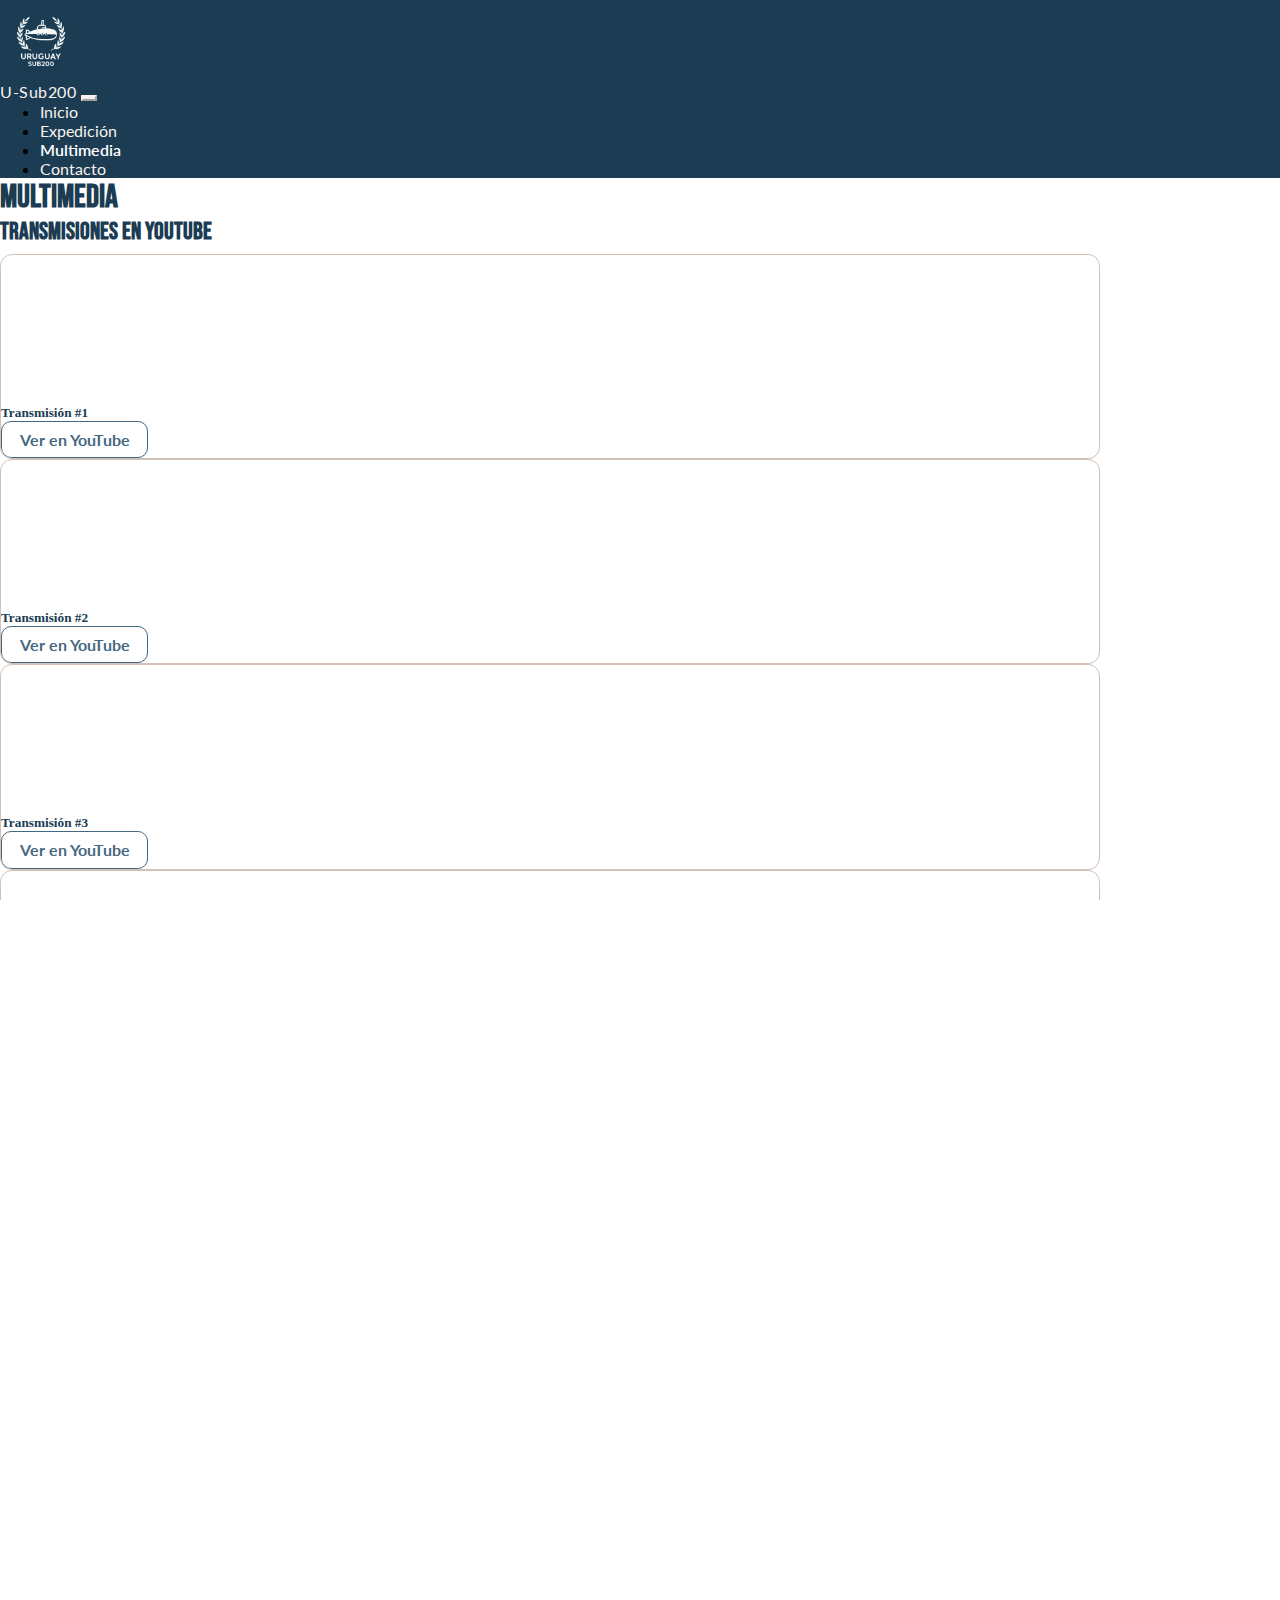
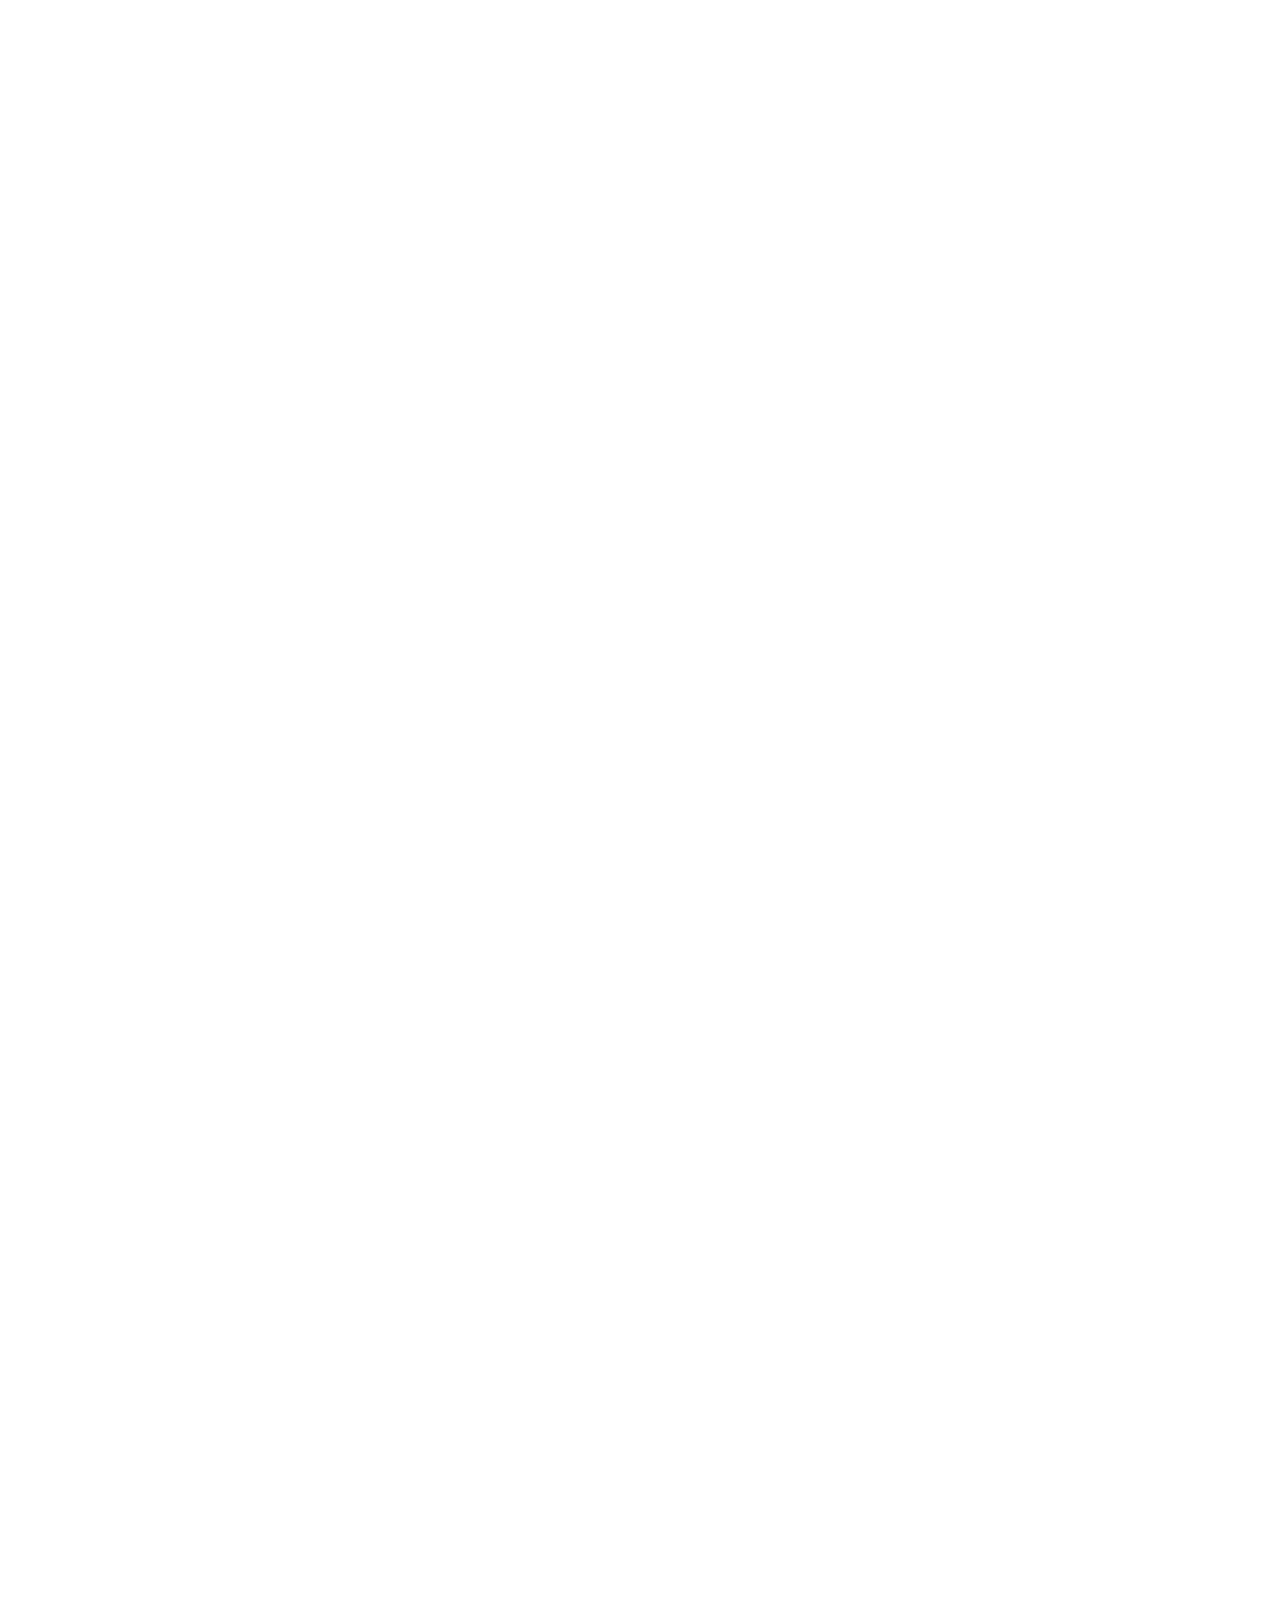
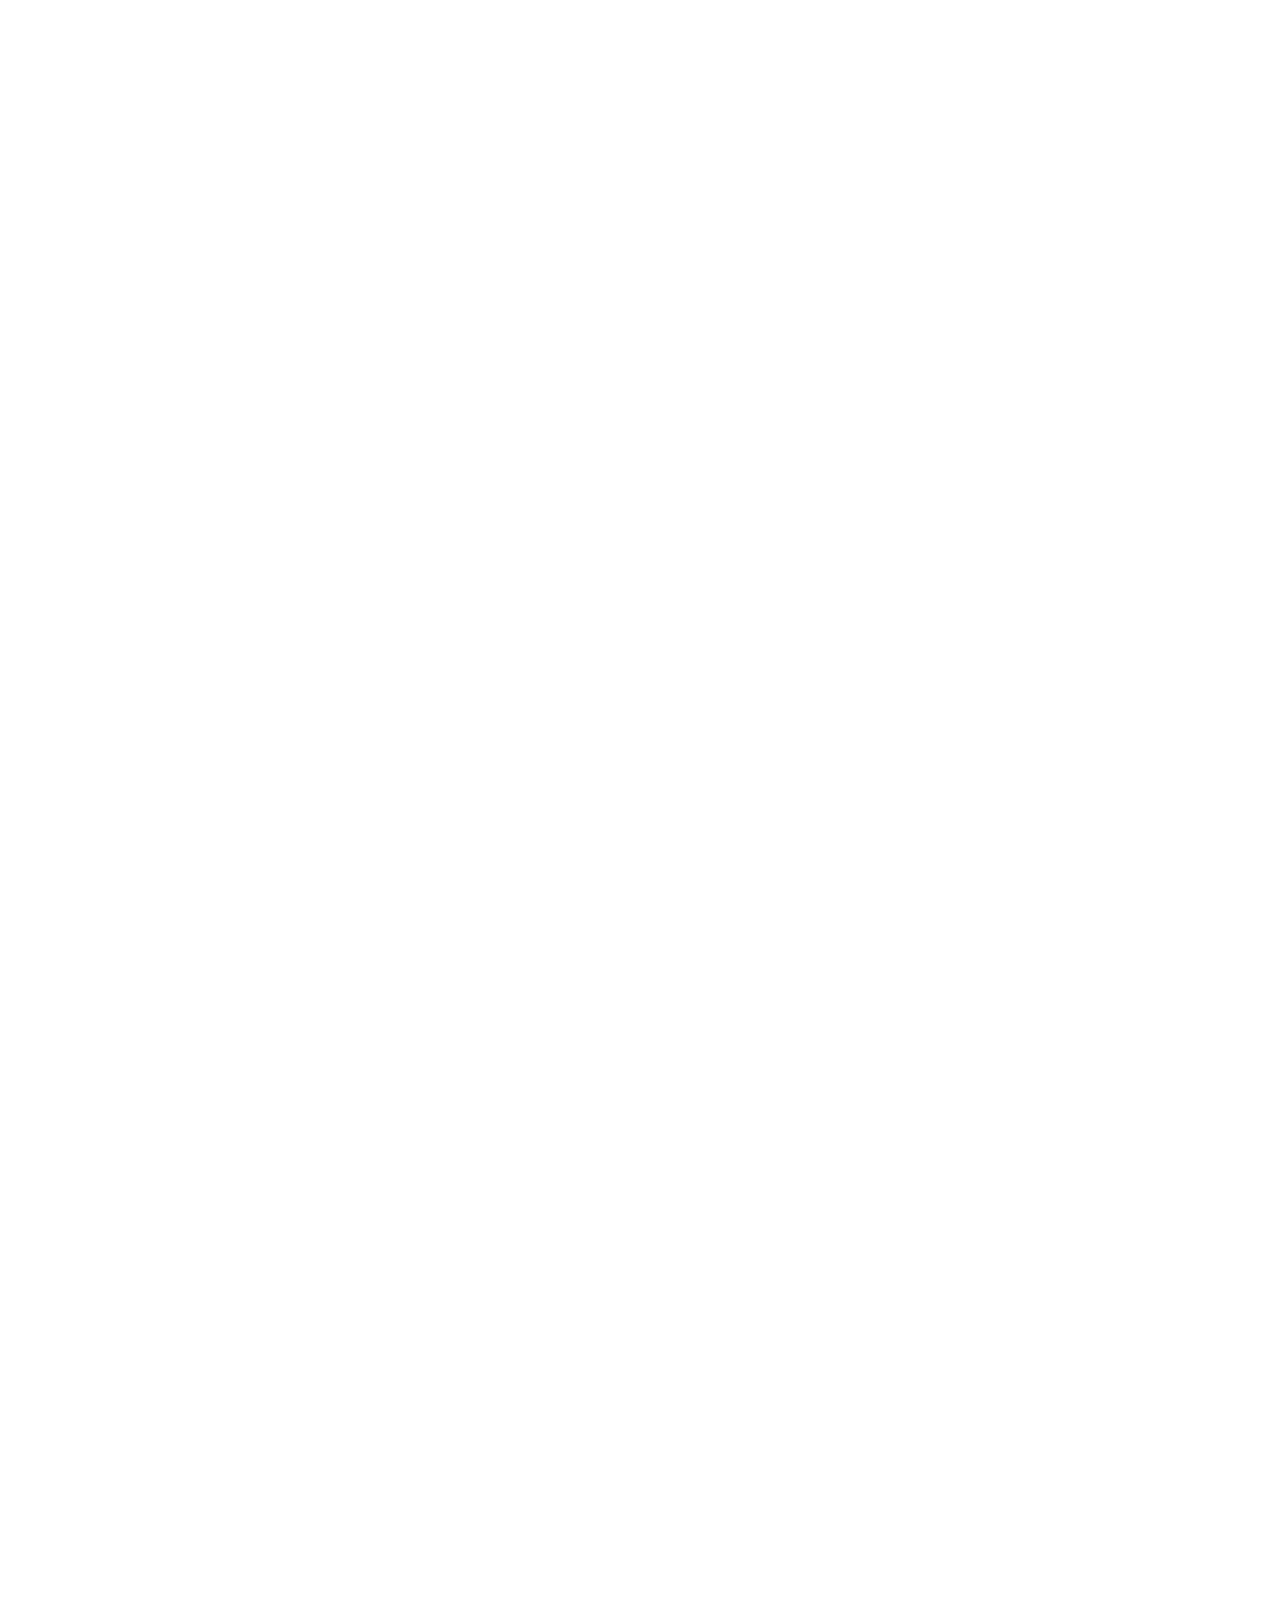
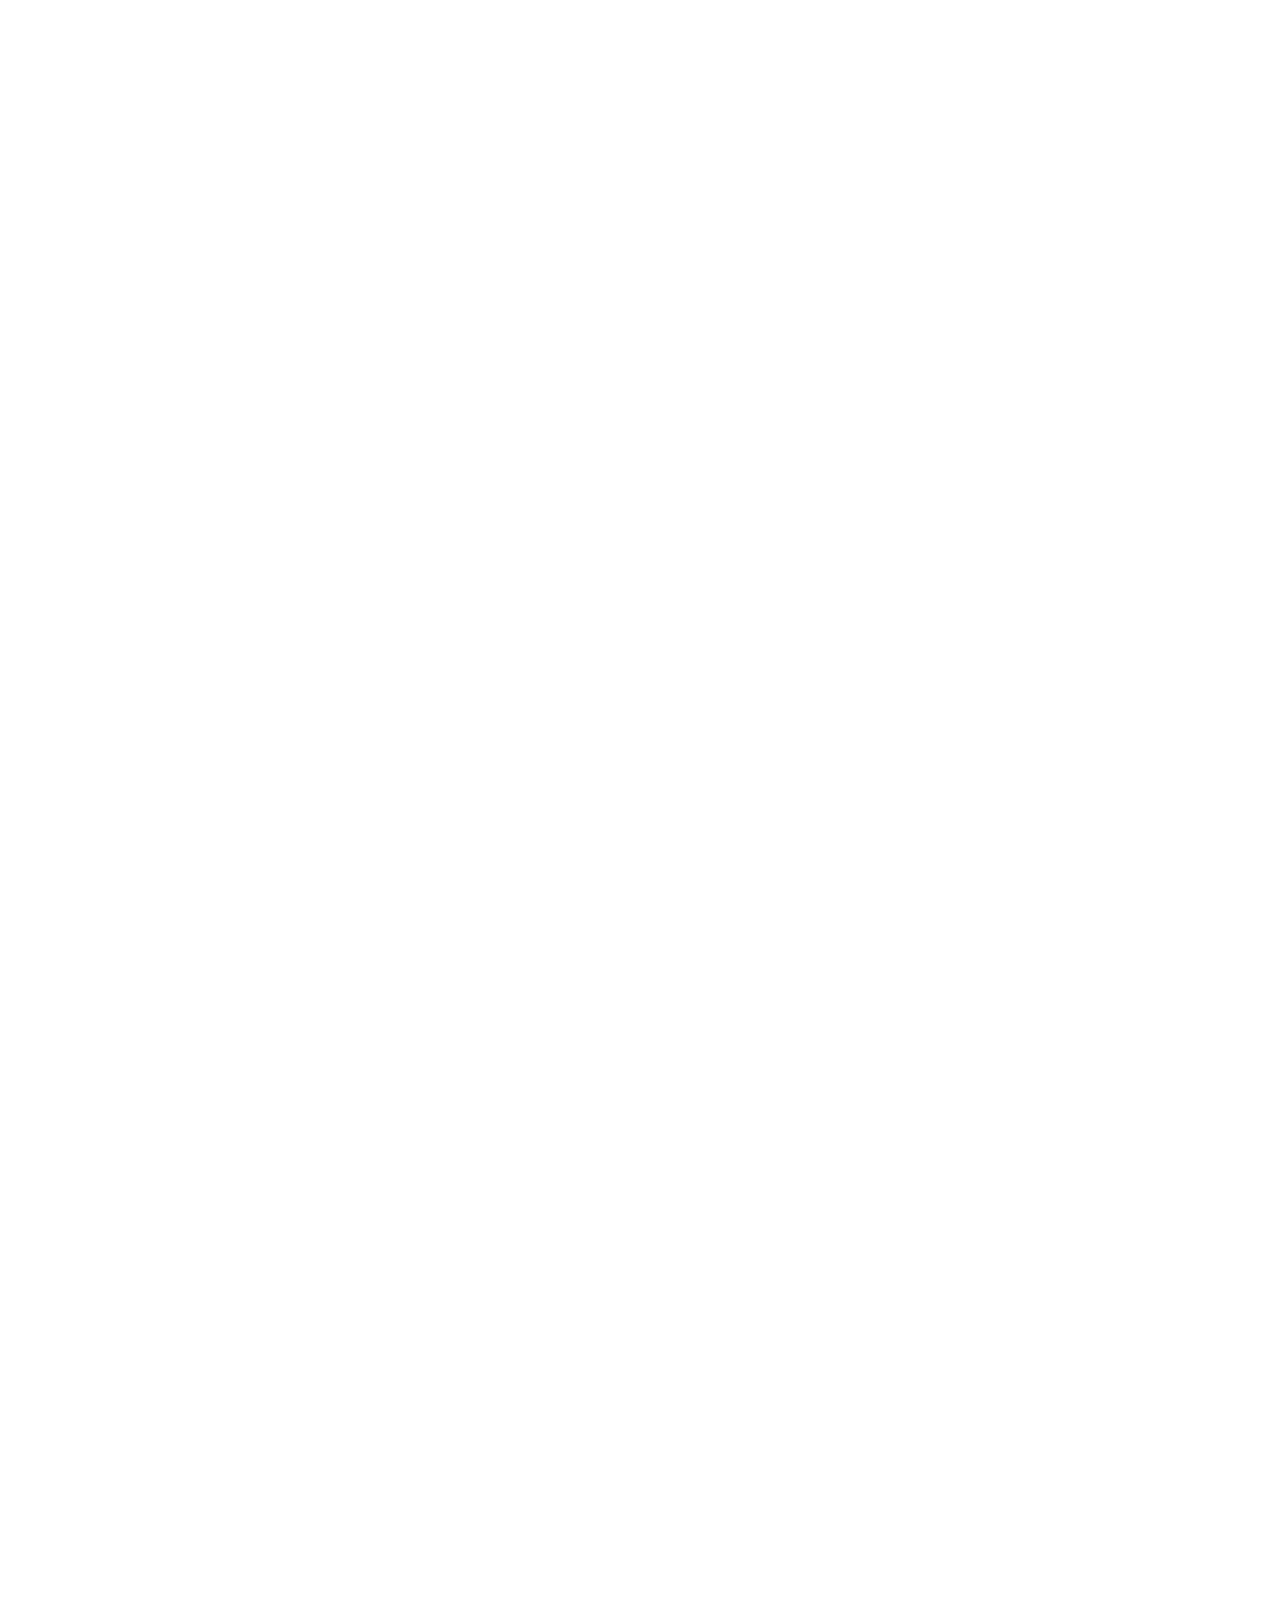
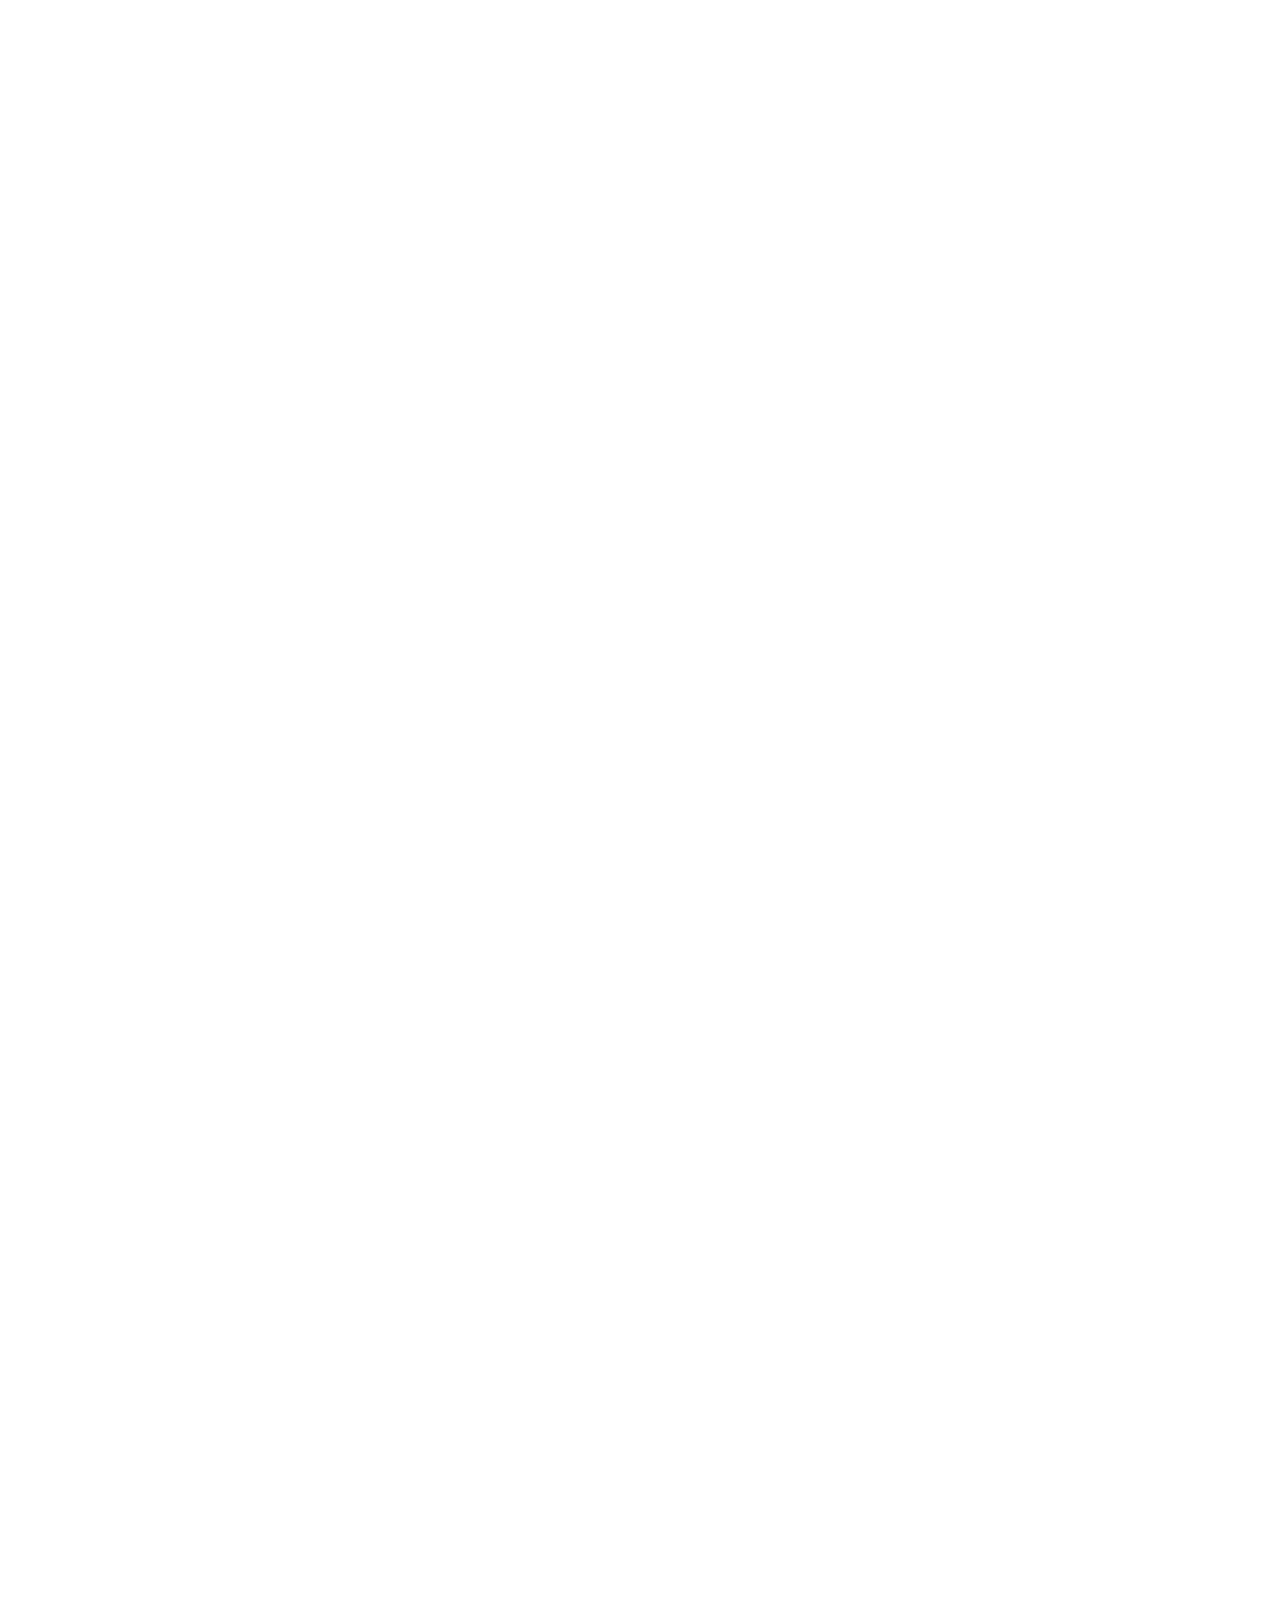
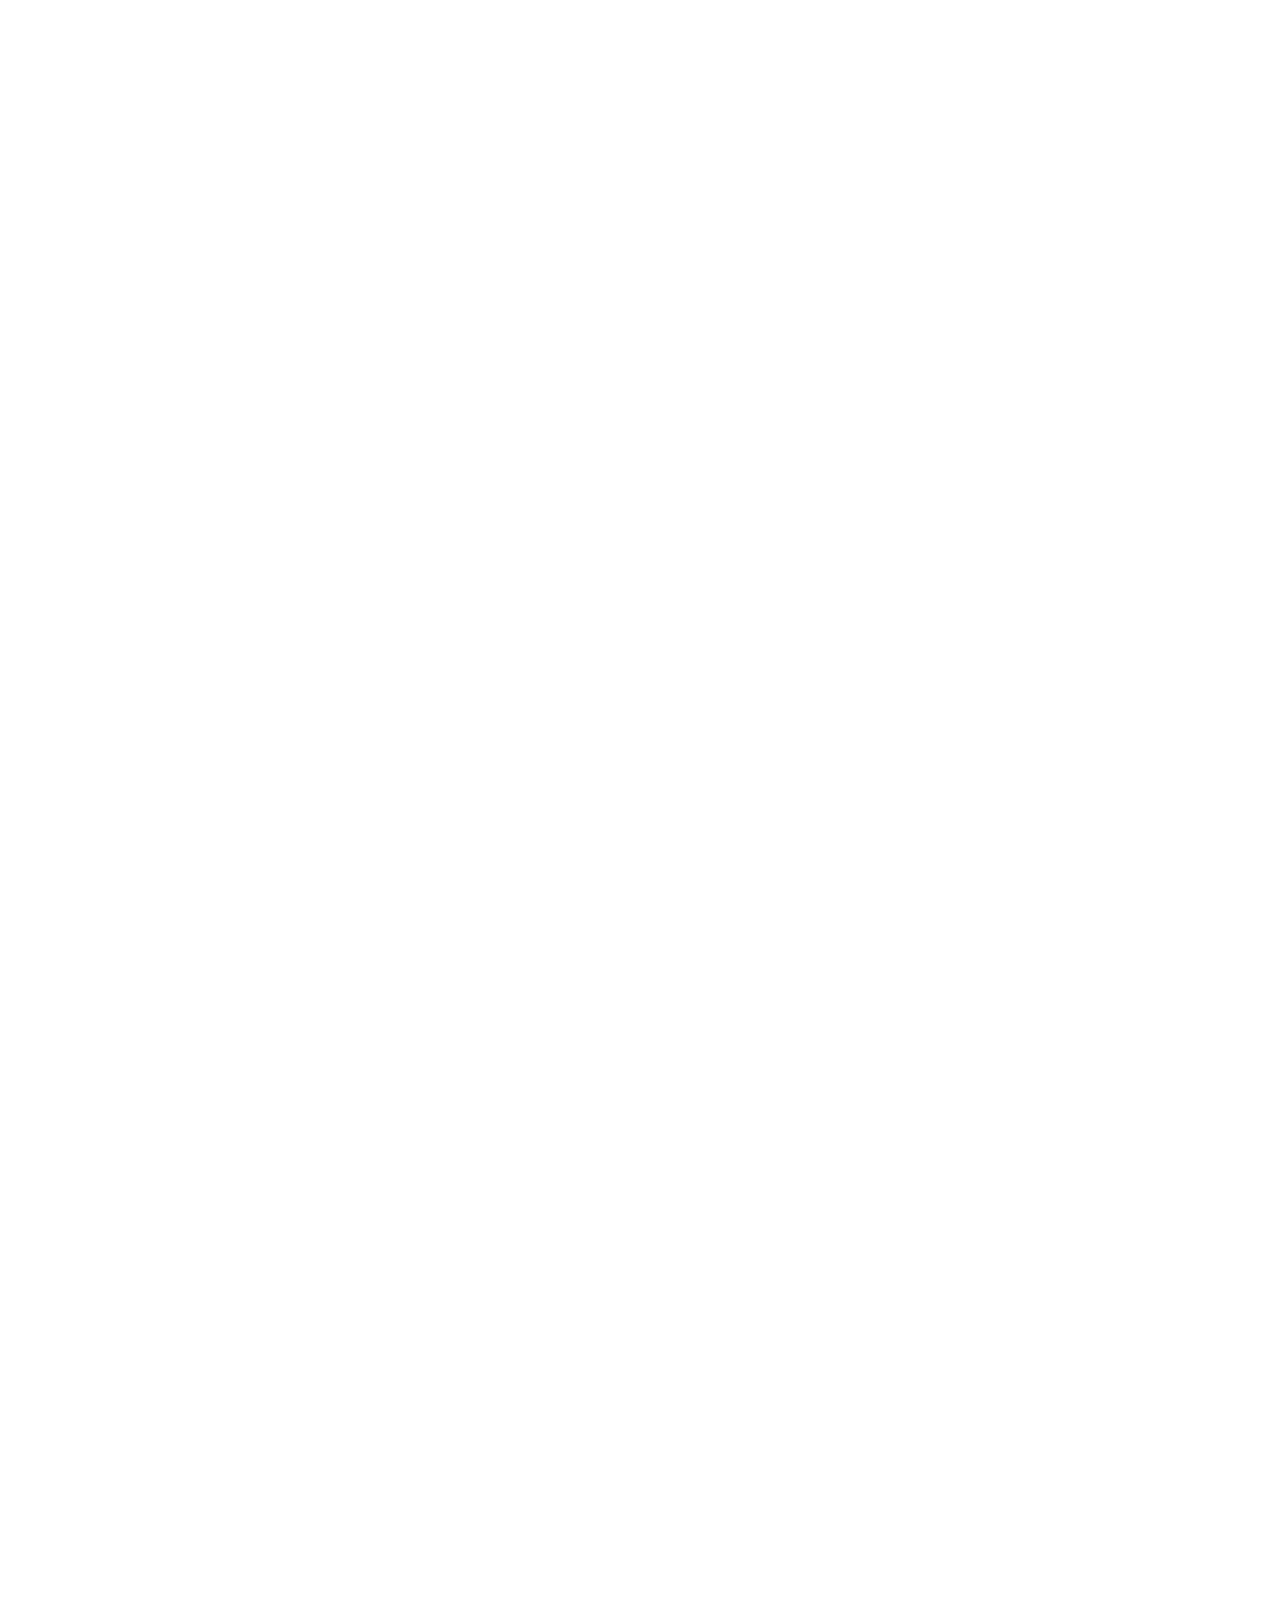
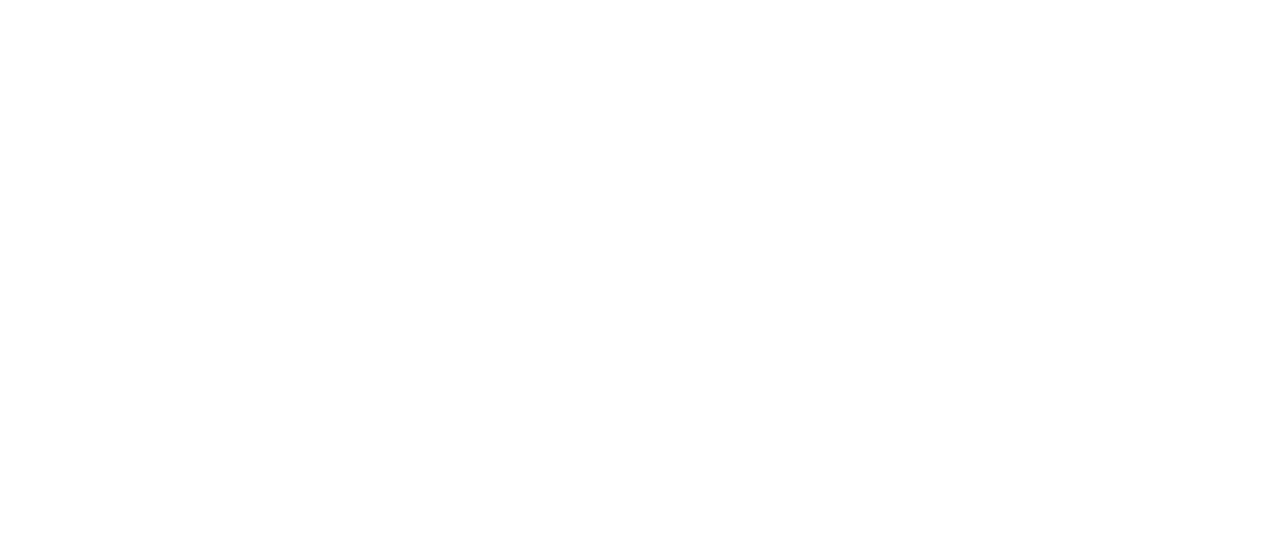
<file: pages/multimedia.html>
<!DOCTYPE html>
<html lang="es">

<head>
    <meta charset="UTF-8">
    <meta name="viewport" content="width=device-width, initial-scale=1.0">
    <title>Uruguay Sub200 - Multimedia</title>
    <link rel="icon" href="../medios/logo6.png" type="image/png" />
    <link href="https://cdn.jsdelivr.net/npm/bootstrap@5.3.8/dist/css/bootstrap.min.css" rel="stylesheet"
        integrity="sha384-sRIl4kxILFvY47J16cr9ZwB07vP4J8+LH7qKQnuqkuIAvNWLzeN8tE5YBujZqJLB" crossorigin="anonymous">
    <link rel="stylesheet" href="../css/main.css?v=1">
</head>

<body>
    <div class="page-wrap">
        <!--  Encabezado del sitio  -->
        <header id="top" role="banner">
            <nav class="site-nav navbar navbar-expand-lg navbar-dark">
                <div class="container-fluid" style="max-width: var(--container);">
                    <a class="navbar-brand d-flex align-items-center gap-2" href="../index.html">
                        <img src="../medios/logo4.png" alt="Logo Uruguay Sub200">
                        <span class="fw-semibold">U-Sub200</span>
                    </a>

                    <button class="navbar-toggler" type="button" data-bs-toggle="collapse" data-bs-target="#mainNav"
                        aria-controls="mainNav" aria-expanded="false" aria-label="Alternar navegación">
                        <span class="navbar-toggler-icon"></span>
                    </button>

                    <div class="collapse navbar-collapse" id="mainNav">
                        <ul class="navbar-nav ms-auto mb-2 mb-lg-0">
                            <li class="nav-item"><a class="nav-link" href="../index.html">Inicio</a></li>
                            <li class="nav-item"><a class="nav-link" href="expedicion.html">Expedición</a></li>
                            <li class="nav-item"><a class="nav-link active" href="multimedia.html">Multimedia</a></li>
                            <li class="nav-item"><a class="nav-link" href="contacto.html">Contacto</a></li>
                        </ul>
                    </div>
                </div>
            </nav>
        </header>

        <main>
            <!-- seccion de transmisiones de YouTube -->
            <section id="youtube" class="py-3">
                <div class="container" style="max-width: var(--container);">
                    <h1 class="mb-0">Multimedia</h1>
                    <h2 class="mb-3">Transmisiones en YouTube</h2>
                    <div class="row row-cols-1 row-cols-md-2 row-cols-lg-3 g-3">
                        <!-- Card 1 -->
                        <div class="col">
                            <div class="card card-media h-100">
                                <div class="ratio ratio-16x9">
                                    <iframe width="560" height="315"
                                        src="https://www.youtube.com/embed/YHqXaKNbqiA?si=Gq6lRRHMfqD16mb8"
                                        title="YouTube video player" frameborder="0"
                                        allow="accelerometer; autoplay; clipboard-write; encrypted-media; gyroscope; picture-in-picture; web-share"
                                        referrerpolicy="strict-origin-when-cross-origin" allowfullscreen></iframe>
                                </div>
                                <div class="card-body">
                                    <h5 class="card-title mb-1">Transmisión #1</h5>
                                    <a class="btn btn-outline-primary btn-sm" target="_blank" rel="noopener"
                                        href="https://www.youtube.com/watch?v=YHqXaKNbqiA">Ver en YouTube</a>
                                </div>
                            </div>
                        </div>

                        <!-- Card 2 -->
                        <div class="col">
                            <div class="card card-media h-100">
                                <div class="ratio ratio-16x9">
                                    <iframe width="560" height="315"
                                        src="https://www.youtube.com/embed/mKl0Xw3gGvM?si=bkc5iSuAeux_fyYj"
                                        title="YouTube video player" frameborder="0"
                                        allow="accelerometer; autoplay; clipboard-write; encrypted-media; gyroscope; picture-in-picture; web-share"
                                        referrerpolicy="strict-origin-when-cross-origin" allowfullscreen></iframe>
                                </div>
                                <div class="card-body">
                                    <h5 class="card-title mb-1">Transmisión #2</h5>
                                    <a class="btn btn-outline-primary btn-sm" target="_blank" rel="noopener"
                                        href="https://www.youtube.com/watch?v=mKl0Xw3gGvM">Ver en YouTube</a>
                                </div>
                            </div>
                        </div>

                        <!-- Card 3 -->
                        <div class="col">
                            <div class="card card-media h-100">
                                <div class="ratio ratio-16x9">
                                    <iframe width="560" height="315"
                                        src="https://www.youtube.com/embed/CI8ox3P_B8I?si=9uNhrazEAHaCuwRH"
                                        title="YouTube video player" frameborder="0"
                                        allow="accelerometer; autoplay; clipboard-write; encrypted-media; gyroscope; picture-in-picture; web-share"
                                        referrerpolicy="strict-origin-when-cross-origin" allowfullscreen></iframe>
                                </div>
                                <div class="card-body">
                                    <h5 class="card-title mb-1">Transmisión #3</h5>
                                    <a class="btn btn-outline-primary btn-sm" target="_blank" rel="noopener"
                                        href="https://www.youtube.com/watch?v=CI8ox3P_B8I">Ver en YouTube</a>
                                </div>
                            </div>
                        </div>

                        <!-- Card 4 -->
                        <div class="col">
                            <div class="card card-media h-100">
                                <div class="ratio ratio-16x9">
                                    <iframe width="560" height="315"
                                        src="https://www.youtube.com/embed/do9jTSkzr4w?si=3gh2nE6y_N66hErW"
                                        title="YouTube video player" frameborder="0"
                                        allow="accelerometer; autoplay; clipboard-write; encrypted-media; gyroscope; picture-in-picture; web-share"
                                        referrerpolicy="strict-origin-when-cross-origin" allowfullscreen></iframe>
                                </div>
                                <div class="card-body">
                                    <h5 class="card-title mb-1">Transmisión #4</h5>
                                    <a class="btn btn-outline-primary btn-sm" target="_blank" rel="noopener"
                                        href="https://www.youtube.com/watch?v=do9jTSkzr4w">Ver en YouTube</a>
                                </div>
                            </div>
                        </div>

                        <!-- Card 5 -->
                        <div class="col">
                            <div class="card card-media h-100">
                                <div class="ratio ratio-16x9">
                                    <iframe width="560" height="315"
                                        src="https://www.youtube.com/embed/ZJpkBLbLOhc?si=NCaLeqzauWuwFbYQ"
                                        title="YouTube video player" frameborder="0"
                                        allow="accelerometer; autoplay; clipboard-write; encrypted-media; gyroscope; picture-in-picture; web-share"
                                        referrerpolicy="strict-origin-when-cross-origin" allowfullscreen></iframe>
                                </div>
                                <div class="card-body">
                                    <h5 class="card-title mb-1">Transmisión #5</h5>
                                    <a class="btn btn-outline-primary btn-sm" target="_blank" rel="noopener"
                                        href="https://www.youtube.com/watch?v=ZJpkBLbLOhc">Ver en YouTube</a>
                                </div>
                            </div>
                        </div>

                        <!-- Card 6 -->
                        <div class="col">
                            <div class="card card-media h-100">
                                <div class="ratio ratio-16x9">
                                    <iframe width="560" height="315"
                                        src="https://www.youtube.com/embed/xjtyz-u9FK4?si=tIWsxZV7XhDps7z1"
                                        title="YouTube video player" frameborder="0"
                                        allow="accelerometer; autoplay; clipboard-write; encrypted-media; gyroscope; picture-in-picture; web-share"
                                        referrerpolicy="strict-origin-when-cross-origin" allowfullscreen></iframe>
                                </div>
                                <div class="card-body">
                                    <h5 class="card-title mb-1">Transmisión #6</h5>
                                    <a class="btn btn-outline-primary btn-sm" target="_blank" rel="noopener"
                                        href="https://www.youtube.com/watch?v=xjtyz-u9FK4">Ver en YouTube</a>
                                </div>
                            </div>
                        </div>

                        <!-- Card 7 -->
                        <div class="col">
                            <div class="card card-media h-100">
                                <div class="ratio ratio-16x9">
                                    <iframe width="560" height="315"
                                        src="https://www.youtube.com/embed/mCEoF066PDQ?si=U1hs4MAUEWdgPuZ5"
                                        title="YouTube video player" frameborder="0"
                                        allow="accelerometer; autoplay; clipboard-write; encrypted-media; gyroscope; picture-in-picture; web-share"
                                        referrerpolicy="strict-origin-when-cross-origin" allowfullscreen></iframe>
                                </div>
                                <div class="card-body">
                                    <h5 class="card-title mb-1">Transmisión #7</h5>
                                    <a class="btn btn-outline-primary btn-sm" target="_blank" rel="noopener"
                                        href="https://www.youtube.com/watch?v=mCEoF066PDQ">Ver en YouTube</a>
                                </div>
                            </div>
                        </div>

                        <!-- Card 8 -->
                        <div class="col">
                            <div class="card card-media h-100">
                                <div class="ratio ratio-16x9">
                                    <iframe width="560" height="315"
                                        src="https://www.youtube.com/embed/rwmk4-72LaU?si=HKpZ5_wuqRuhU60U"
                                        title="YouTube video player" frameborder="0"
                                        allow="accelerometer; autoplay; clipboard-write; encrypted-media; gyroscope; picture-in-picture; web-share"
                                        referrerpolicy="strict-origin-when-cross-origin" allowfullscreen></iframe>
                                </div>
                                <div class="card-body">
                                    <h5 class="card-title mb-1">Transmisión #8</h5>
                                    <a class="btn btn-outline-primary btn-sm" target="_blank" rel="noopener"
                                        href="https://www.youtube.com/watch?v=rwmk4-72LaU">Ver en YouTube</a>
                                </div>
                            </div>
                        </div>

                        <!-- Card 9 -->
                        <div class="col">
                            <div class="card card-media h-100">
                                <div class="ratio ratio-16x9">
                                    <iframe width="560" height="315"
                                        src="https://www.youtube.com/embed/hWI1oYUAJ8Y?si=m50QKDRtipu_tKTi"
                                        title="YouTube video player" frameborder="0"
                                        allow="accelerometer; autoplay; clipboard-write; encrypted-media; gyroscope; picture-in-picture; web-share"
                                        referrerpolicy="strict-origin-when-cross-origin" allowfullscreen></iframe>
                                </div>
                                <div class="card-body">
                                    <h5 class="card-title mb-1">Transmisión #9</h5>
                                    <a class="btn btn-outline-primary btn-sm" target="_blank" rel="noopener"
                                        href="https://www.youtube.com/watch?v=hWI1oYUAJ8Y&t=3s">Ver en YouTube</a>
                                </div>
                            </div>
                        </div>

                        <!-- Card 10 -->
                        <div class="col">
                            <div class="card card-media h-100">
                                <div class="ratio ratio-16x9">
                                    <iframe width="560" height="315"
                                        src="https://www.youtube.com/embed/OM_q8w_Ob_w?si=Y2z6sKxkzJ3Rw6EM"
                                        title="YouTube video player" frameborder="0"
                                        allow="accelerometer; autoplay; clipboard-write; encrypted-media; gyroscope; picture-in-picture; web-share"
                                        referrerpolicy="strict-origin-when-cross-origin" allowfullscreen></iframe>
                                </div>
                                <div class="card-body">
                                    <h5 class="card-title mb-1">Transmisión #10</h5>
                                    <a class="btn btn-outline-primary btn-sm" target="_blank" rel="noopener"
                                        href="https://www.youtube.com/watch?v=VIVK0wckIPU&t=3s">Ver en YouTube</a>
                                </div>
                            </div>
                        </div>

                        <!-- Card 11 -->
                        <div class="col">
                            <div class="card card-media h-100">
                                <div class="ratio ratio-16x9">
                                    <iframe width="560" height="315"
                                        src="https://www.youtube.com/embed/gkX_0qQbdd0?si=0P-IN_U8QHtXAXXv"
                                        title="YouTube video player" frameborder="0"
                                        allow="accelerometer; autoplay; clipboard-write; encrypted-media; gyroscope; picture-in-picture; web-share"
                                        referrerpolicy="strict-origin-when-cross-origin" allowfullscreen></iframe>
                                </div>
                                <div class="card-body">
                                    <h5 class="card-title mb-1">Transmisión #11</h5>
                                    <a class="btn btn-outline-primary btn-sm" target="_blank" rel="noopener"
                                        href="https://www.youtube.com/watch?v=gkX_0qQbdd0">Ver en YouTube</a>
                                </div>
                            </div>
                        </div>

                        <!-- Card 12 -->
                        <div class="col">
                            <div class="card card-media h-100">
                                <div class="ratio ratio-16x9">
                                    <iframe width="560" height="315"
                                        src="https://www.youtube.com/embed/FS-Tvr3xsTQ?si=A-ffMiw9jXxZ8HIA"
                                        title="YouTube video player" frameborder="0"
                                        allow="accelerometer; autoplay; clipboard-write; encrypted-media; gyroscope; picture-in-picture; web-share"
                                        referrerpolicy="strict-origin-when-cross-origin" allowfullscreen></iframe>
                                </div>
                                <div class="card-body">
                                    <h5 class="card-title mb-1">Transmisión #12</h5>
                                    <a class="btn btn-outline-primary btn-sm" target="_blank" rel="noopener"
                                        href="https://www.youtube.com/watch?v=FS-Tvr3xsTQ">Ver en YouTube</a>
                                </div>
                            </div>
                        </div>

                    </div>
                </div>
            </section>

            <!-- seccion de tweets -->
            <section id="tweets" class="py-3">
                <div class="container" style="max-width: var(--container);">
                    <h2 class="mb-3">Tweets destacados</h2>
                    <div class="row row-cols-1 row-cols-md-2 row-cols-lg-3 g-3">
                        <div class="col">
                            <div class="card h-100">
                                <div class="card-body">
                                    <blockquote class="twitter-tweet" data-theme="dark">
                                        <p lang="es" dir="ltr">X favor alguein que le ponga el termo...</p>&mdash; lu
                                        (@lucianapanario) <a
                                            href="https://twitter.com/lucianapanario/status/1961975046726963710?ref_src=twsrc%5Etfw">August
                                            31, 2025</a>
                                    </blockquote>
                                </div>
                            </div>
                        </div>

                        <div class="col">
                            <div class="card h-100">
                                <div class="card-body">
                                    <blockquote class="twitter-tweet" data-theme="dark">
                                        <p lang="es" dir="ltr">Te dejo este pulpo imperial...</p>&mdash; Juan Hernández
                                        (@ObiJuanKenobi13) <a
                                            href="https://twitter.com/ObiJuanKenobi13/status/1961402623443206434?ref_src=twsrc%5Etfw">August
                                            29, 2025</a>
                                    </blockquote>
                                </div>
                            </div>
                        </div>

                        <div class="col">
                            <div class="card h-100">
                                <div class="card-body">
                                    <blockquote class="twitter-tweet" data-theme="dark">
                                        <p lang="es" dir="ltr">🔴AHORA | #URUGUAYSUB200 ...</p>&mdash; Universidad de la
                                        República (@Udelaruy)
                                        <a
                                            href="https://twitter.com/Udelaruy/status/1961508757743309233?ref_src=twsrc%5Etfw">August
                                            29, 2025</a>
                                    </blockquote>
                                </div>
                            </div>
                        </div>
                    </div>

                    <script async src="https://platform.twitter.com/widgets.js" charset="utf-8"></script>
                </div>
            </section>

            <!-- seccion de tiktoks o clips -->
            <section id="clips" class="py-3">
                <div class="container" style="max-width: var(--container);">
                    <h2 class="mb-3">Clips y videos cortos</h2>
                    <div class="row row-cols-1 row-cols-md-2 g-3">
                        <div class="col">
                            <div class="card card-media h-100">
                                <div class="card-body">
                                    <blockquote class="tiktok-embed"
                                        cite="https://www.tiktok.com/@elpaisuy/video/7546268522406694149"
                                        data-video-id="7546268522406694149" style="max-width: 100%; min-width: 260px;">
                                        <section>…</section>
                                    </blockquote>
                                </div>
                            </div>
                        </div>

                        <div class="col">
                            <div class="card card-media h-100">
                                <div class="card-body">
                                    <blockquote class="tiktok-embed"
                                        cite="https://www.tiktok.com/@udelaruy/video/7541517754726092088"
                                        data-video-id="7541517754726092088" style="max-width: 100%; min-width: 260px;">
                                        <section>…</section>
                                    </blockquote>
                                </div>
                            </div>
                        </div>
                    </div>

                    <script async src="https://www.tiktok.com/embed.js"></script>
                </div>
            </section>

            <!-- seccion de podcasts -->
            <section id="podcasts" class="py-3">
                <div class="container" style="max-width: var(--container);">
                    <h2 class="mb-3">Podcasts</h2>
                    <div class="row row-cols-1 row-cols-md-2 g-3">
                        <div class="col">
                            <div class="card card-media h-100">
                                <div class="ratio ratio-16x9">
                                    <iframe style="border-radius:12px"
                                        src="https://open.spotify.com/embed/episode/01hiTxcjeBiv0DE1j3srd1/video?utm_source=generator"
                                        allow="autoplay; clipboard-write; encrypted-media; fullscreen; picture-in-picture"
                                        loading="lazy"></iframe>
                                </div>
                                <div class="card-body">
                                    <h5 class="card-title mb-1">Episodio 1</h5>
                                    <p class="card-text small mb-0">Resumen visual de la expedición.</p>
                                </div>
                            </div>
                        </div>

                        <div class="col">
                            <div class="card card-media h-100">
                                <div class="ratio ratio-16x9">
                                    <iframe style="border-radius:12px"
                                        src="https://open.spotify.com/embed/episode/4tKJZQVNcj2J68i6XcqDZ3?utm_source=generator"
                                        allow="autoplay; clipboard-write; encrypted-media; fullscreen; picture-in-picture"
                                        loading="lazy"></iframe>
                                </div>
                                <div class="card-body">
                                    <h5 class="card-title mb-1">Episodio 2</h5>
                                    <p class="card-text small mb-0">Entrevista al equipo científico.</p>
                                </div>
                            </div>
                        </div>
                    </div>
                </div>
            </section>

            <!-- seccion de galería  -->
            <section id="galeria" class="py-3">
                <div class="container" style="max-width: var(--container);">
                    <h2 class="mb-3">Galería</h2>

                    <div class="row row-cols-2 row-cols-md-3 row-cols-lg-4 g-3">
                        <!-- Item -->
                        <div class="col">
                            <div class="gal-card">
                                <div class="gal-media">
                                    <img src="../medios/foto1.jpg" alt="Foto tomada por el submarino" loading="lazy">
                                </div>
                            </div>
                        </div>

                        <div class="col">
                            <div class="gal-card">
                                <div class="gal-media">
                                    <img src="../medios/foto2.jpg" alt="Foto tomada por el submarino" loading="lazy">
                                </div>
                            </div>
                        </div>

                        <div class="col">
                            <div class="gal-card">
                                <div class="gal-media">
                                    <img src="../medios/foto3.jpg" alt="Foto tomada por el submarino" loading="lazy">
                                </div>
                            </div>
                        </div>

                        <div class="col">
                            <div class="gal-card">
                                <div class="gal-media">
                                    <img src="../medios/foto4.jpg" alt="Foto tomada por el submarino" loading="lazy">
                                </div>
                            </div>
                        </div>

                        <div class="col">
                            <div class="gal-card">
                                <div class="gal-media">
                                    <img src="../medios/fondo3.jpg" alt="Foto tomada por el submarino" loading="lazy">
                                </div>
                            </div>
                        </div>

                        <div class="col">
                            <div class="gal-card">
                                <div class="gal-media">
                                    <img src="../medios/foto5.jpg" alt="Foto tomada por el submarino" loading="lazy">
                                </div>
                            </div>
                        </div>

                        <div class="col">
                            <div class="gal-card">
                                <div class="gal-media">
                                    <img src="../medios/foto6.jpg" alt="Foto tomada por el submarino" loading="lazy">
                                </div>
                            </div>
                        </div>

                        <div class="col">
                            <div class="gal-card">
                                <div class="gal-media">
                                    <img src="../medios/foto7.jpg" alt="Foto tomada por el submarino" loading="lazy">
                                </div>
                            </div>
                        </div>
                    </div>
                </div>
            </section>
        </main>

        <!--  Pie de página  -->
        <footer class="footer" id="footer">
            <div class="footer-contenedor">
                <!-- Marca -->
                <a class="footer-brand" href="../index.html" aria-label="Ir al inicio">
                    <img src="../medios/logo4.png" alt="Logo Uruguay Sub200">
                    <span>U-Sub200</span>
                </a>
                <!-- Redes -->
                <div class="footer-redes" aria-label="Redes sociales">
                    <a href="https://www.facebook.com/hashtag/uruguaysub200" target="_blank" rel="noopener">Facebook</a>
                    <a href="https://www.instagram.com/uruguaysub200/" target="_blank" rel="noopener">Instagram</a>
                    <a href="https://youtube.com/SchmidtOcean" target="_blank" rel="noopener">YouTube</a>
                    <a href="https://x.com/SchmidtOcean" target="_blank" rel="noopener">X</a>
                </div>
            </div>

            <div class="footer-bottom">
                <small>Sitio no oficial Uruguay Sub200 | © Roman Ferrero</small>
                <a class="to-top" href="#top">Volver arriba ↑</a>
            </div>
        </footer>

        <script src="https://cdn.jsdelivr.net/npm/bootstrap@5.3.8/dist/js/bootstrap.bundle.min.js"
            integrity="sha384-FKyoEForCGlyvwx9Hj09JcYn3nv7wiPVlz7YYwJrWVcXK/BmnVDxM+D2scQbITxI"
            crossorigin="anonymous"></script>
    </div>
</body>

</html>
</file>
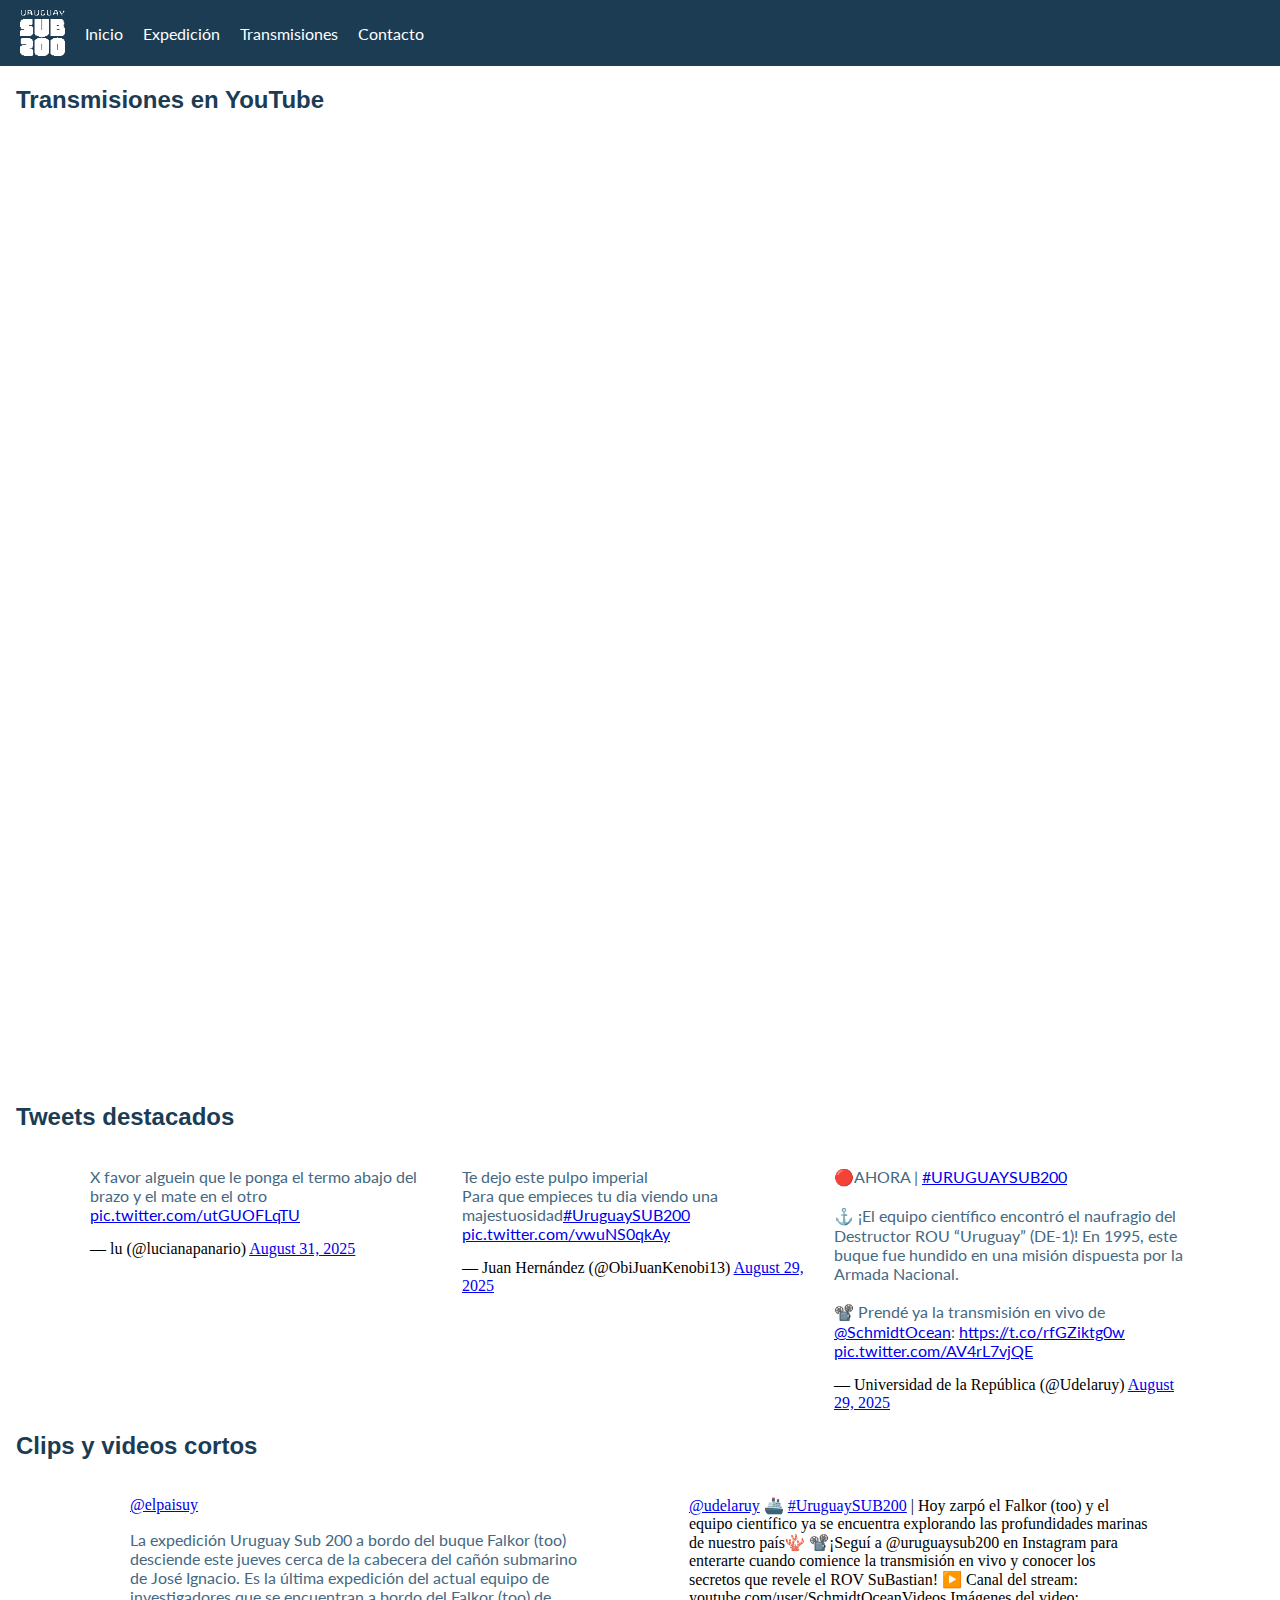
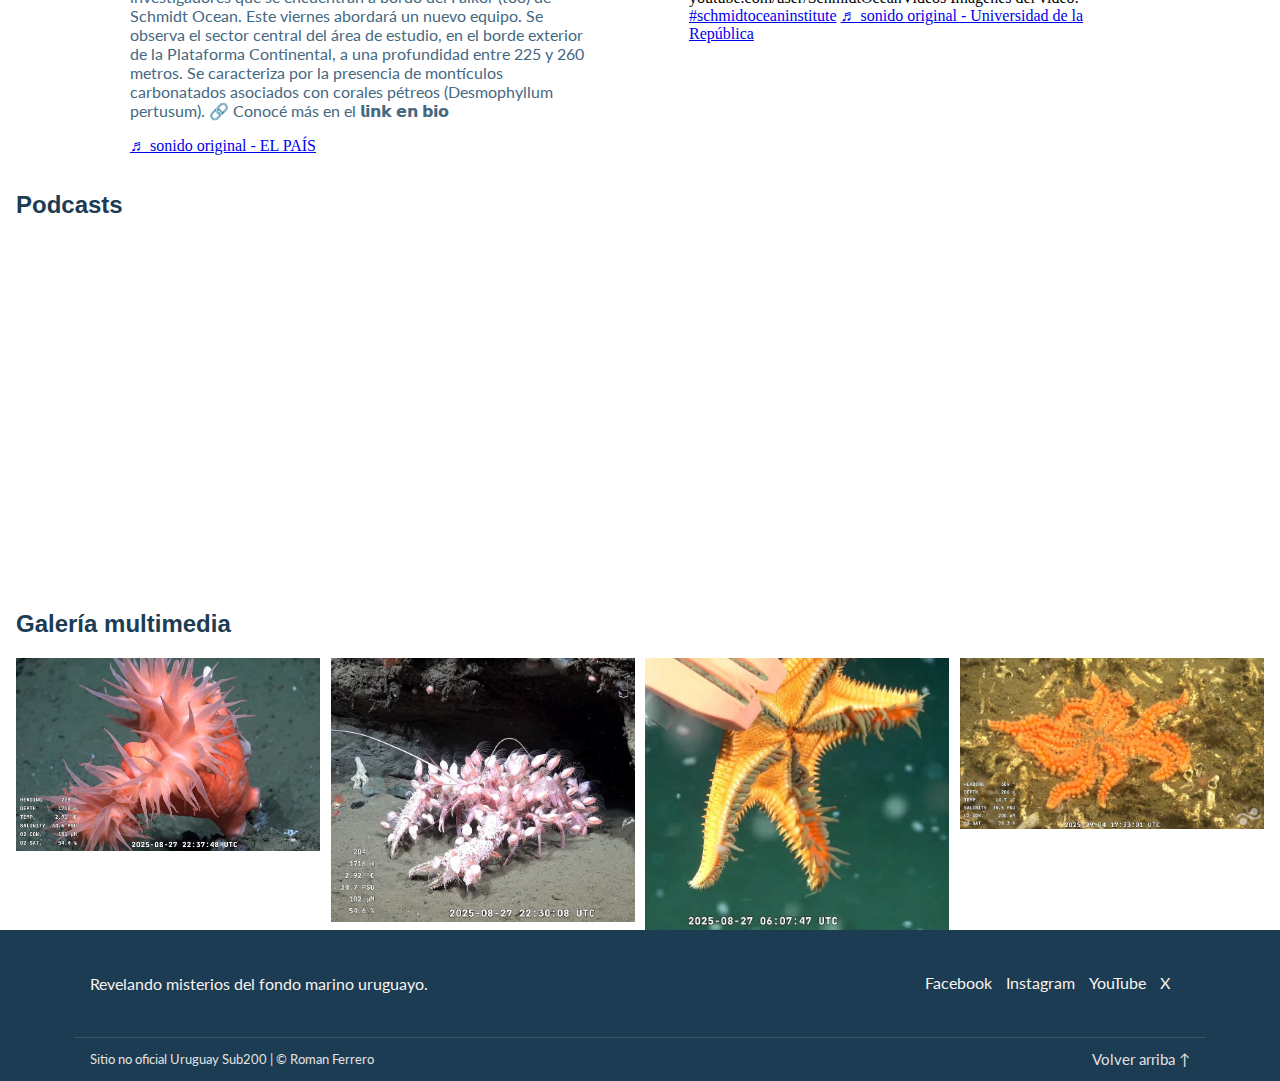
<file: pages/transmisiones.html>
<!DOCTYPE html>
<html lang="es">

<head>
    <meta charset="UTF-8">
    <meta name="viewport" content="width=device-width, initial-scale=1.0">
    <title>Uruguay Sub200 - Transmisiones</title>
    <link rel="icon" href="../medios/logo2.png" type="image/png" />
    <link rel="stylesheet" href="../css/styles.css">
</head>

<body>
    <!--  Encabezado del sitio  -->
    <header role="banner">
        <a class="logo-link" href="./index.html" aria-label="Ir al inicio">
            <img class="logo" src="../medios/logo2.png" alt="Logo Uruguay Sub200" />
        </a>
        <!--  Menú de navegación   -->
        <nav>
            <ul>
                <li><a href="../index.html">Inicio</a></li>
                <li><a href="./expedicion.html">Expedición</a></li>
                <li><a href="./transmisiones.html" aria-current="page">Transmisiones</a></li>
                <li><a href="./contacto.html">Contacto</a></li>
            </ul>
        </nav>
    </header>
    <main>
        <!-- seccion de transmisiones de YouTube -->
        <section id="youtube">
            <h2>Transmisiones en YouTube</h2>
            <div class="contenedor-videos">
                <iframe src="https://www.youtube.com/embed/7vmqCc9OJk8?si=8kmGgzgeB-7FWxyp"
                    title="Transmisión Uruguay Sub200 #1"
                    allow="accelerometer; autoplay; clipboard-write; encrypted-media; gyroscope; picture-in-picture; web-share"
                    referrerpolicy="strict-origin-when-cross-origin" allowfullscreen loading="lazy"></iframe>

                <iframe src="https://www.youtube.com/embed/FS-Tvr3xsTQ?si=eTKITf2QYK-KCBnE"
                    title="Transmisión Uruguay Sub200 #2"
                    allow="accelerometer; autoplay; clipboard-write; encrypted-media; gyroscope; picture-in-picture; web-share"
                    referrerpolicy="strict-origin-when-cross-origin" allowfullscreen loading="lazy"></iframe>

                <iframe src="https://www.youtube.com/embed/gkX_0qQbdd0?si=fXfCr_rFFsUFRXX6"
                    title="Transmisión Uruguay Sub200 #3"
                    allow="accelerometer; autoplay; clipboard-write; encrypted-media; gyroscope; picture-in-picture; web-share"
                    referrerpolicy="strict-origin-when-cross-origin" allowfullscreen loading="lazy"></iframe>

                <iframe src="https://www.youtube.com/embed/VIVK0wckIPU?si=-eamDwNWvrHCLwAf"
                    title="Transmisión Uruguay Sub200 #4"
                    allow="accelerometer; autoplay; clipboard-write; encrypted-media; gyroscope; picture-in-picture; web-share"
                    referrerpolicy="strict-origin-when-cross-origin" allowfullscreen loading="lazy"></iframe>

                <iframe src="https://www.youtube.com/embed/OM_q8w_Ob_w?si=ri4k_s2rtsM-VuY0"
                    title="Transmisión Uruguay Sub200 #5"
                    allow="accelerometer; autoplay; clipboard-write; encrypted-media; gyroscope; picture-in-picture; web-share"
                    referrerpolicy="strict-origin-when-cross-origin" allowfullscreen loading="lazy"></iframe>

                <iframe src="https://www.youtube.com/embed/hWI1oYUAJ8Y?si=GaIy2IZ_yFjdSIrI"
                    title="Transmisión Uruguay Sub200 #6"
                    allow="accelerometer; autoplay; clipboard-write; encrypted-media; gyroscope; picture-in-picture; web-share"
                    referrerpolicy="strict-origin-when-cross-origin" allowfullscreen loading="lazy"></iframe>
            </div>
        </section>

        <!-- seccion de tweets -->
        <section id="tweets">
            <h2>Tweets destacados</h2>
            <div class="contenedor-tweets">
                <blockquote class="twitter-tweet" data-theme="dark">
                    <p lang="es" dir="ltr">X favor alguein que le ponga el termo abajo del brazo y el mate en el otro <a
                            href="https://t.co/utGUOFLqTU">pic.twitter.com/utGUOFLqTU</a></p>&mdash; lu
                    (@lucianapanario) <a
                        href="https://twitter.com/lucianapanario/status/1961975046726963710?ref_src=twsrc%5Etfw">August
                        31, 2025</a>
                </blockquote>
                <blockquote class="twitter-tweet" data-theme="dark">
                    <p lang="es" dir="ltr">Te dejo este pulpo imperial<br>Para que empieces tu dia viendo una
                        majestuosidad<a
                            href="https://twitter.com/hashtag/UruguaySUB200?src=hash&amp;ref_src=twsrc%5Etfw">#UruguaySUB200</a>
                        <a href="https://t.co/vwuNS0qkAy">pic.twitter.com/vwuNS0qkAy</a>
                    </p>&mdash; Juan Hernández
                    (@ObiJuanKenobi13) <a
                        href="https://twitter.com/ObiJuanKenobi13/status/1961402623443206434?ref_src=twsrc%5Etfw">August
                        29, 2025</a>
                </blockquote>
                <blockquote class="twitter-tweet" data-theme="dark">
                    <p lang="es" dir="ltr">🔴AHORA | <a
                            href="https://twitter.com/hashtag/URUGUAYSUB200?src=hash&amp;ref_src=twsrc%5Etfw">#URUGUAYSUB200</a><br><br>⚓️
                        ¡El equipo científico encontró el naufragio del Destructor ROU “Uruguay” (DE-1)! En 1995, este
                        buque fue hundido en una misión dispuesta por la Armada Nacional.<br><br>📽️ Prendé ya la
                        transmisión en vivo de <a
                            href="https://twitter.com/SchmidtOcean?ref_src=twsrc%5Etfw">@SchmidtOcean</a>: <a
                            href="https://t.co/rfGZiktg0w">https://t.co/rfGZiktg0w</a> <a
                            href="https://t.co/AV4rL7vjQE">pic.twitter.com/AV4rL7vjQE</a></p>&mdash; Universidad de la
                    República (@Udelaruy) <a
                        href="https://twitter.com/Udelaruy/status/1961508757743309233?ref_src=twsrc%5Etfw">August 29,
                        2025</a>
                </blockquote>
            </div>
            <script async src="https://platform.twitter.com/widgets.js" charset="utf-8"></script>
        </section>

        <!-- seccion de tiktoks o clips -->
        <section id="clips">
            <h2>Clips y videos cortos</h2>
            <div class="contenedor-clips">
                <blockquote class="tiktok-embed" cite="https://www.tiktok.com/@elpaisuy/video/7546268522406694149"
                    data-video-id="7546268522406694149" style="max-width: 605px;min-width: 325px;">
                    <section> <a target="_blank" title="@elpaisuy"
                            href="https://www.tiktok.com/@elpaisuy?refer=embed">@elpaisuy</a>
                        <p>La expedición Uruguay Sub 200 a bordo del buque Falkor (too) desciende este jueves cerca de
                            la cabecera del cañón submarino de José Ignacio. Es la última expedición del actual equipo
                            de investigadores que se encuentran a bordo del Falkor (too) de Schmidt Ocean. Este viernes
                            abordará un nuevo equipo. Se observa el sector central del área de estudio, en el borde
                            exterior de la Plataforma Continental, a una profundidad entre 225 y 260 metros. Se
                            caracteriza por la presencia de montículos carbonatados asociados con corales pétreos
                            (Desmophyllum pertusum). 🔗 Conocé más en el 𝗹𝗶𝗻𝗸 𝗲𝗻 𝗯𝗶𝗼</p> <a target="_blank"
                            title="♬ sonido original  - EL PAÍS"
                            href="https://www.tiktok.com/music/sonido-original-EL-PAÍS-7546268916239108870?refer=embed">♬
                            sonido original - EL PAÍS</a>
                    </section>
                </blockquote>
                <blockquote class="tiktok-embed" cite="https://www.tiktok.com/@udelaruy/video/7541517754726092088"
                    data-video-id="7541517754726092088" style="max-width: 605px;min-width: 325px;">
                    <section> <a target="_blank" title="@udelaruy"
                            href="https://www.tiktok.com/@udelaruy?refer=embed">@udelaruy</a> 🚢 <a
                            title="UruguaySUB200" target="_blank"
                            href="https://www.tiktok.com/tag/UruguaySUB200?refer=embed">#UruguaySUB200</a> | Hoy zarpó
                        el Falkor (too) y el equipo científico ya se encuentra explorando las profundidades marinas de
                        nuestro país🪸 📽️¡Seguí a @uruguaysub200 en Instagram para enterarte cuando comience la
                        transmisión en vivo y conocer los secretos que revele el ROV SuBastian! ▶️ Canal del stream:
                        youtube.com&#47;user&#47;SchmidtOceanVideos Imágenes del video: <a title="schmidtoceaninstitute"
                            target="_blank"
                            href="https://www.tiktok.com/tag/schmidtoceaninstitute?refer=embed">#schmidtoceaninstitute</a>
                        <a target="_blank" title="♬ sonido original - Universidad de la República"
                            href="https://www.tiktok.com/music/sonido-original-7541517937829317432?refer=embed">♬ sonido
                            original - Universidad de la República</a>
                    </section>
                </blockquote>
            </div>
            <script async src="https://www.tiktok.com/embed.js"></script>
        </section>

        <!-- seccion de podcasts -->
        <section id="podcasts">
            <h2>Podcasts</h2>
            <div class="contenedor-podcasts">
                <!-- Ejemplo de podcast embebido -->
                <iframe data-testid="embed-iframe" style="border-radius:12px"
                    src="https://open.spotify.com/embed/episode/01hiTxcjeBiv0DE1j3srd1/video?utm_source=generator"
                    width="624" height="351" frameBorder="0" allowfullscreen=""
                    allow="autoplay; clipboard-write; encrypted-media; fullscreen; picture-in-picture"
                    loading="lazy"></iframe>
                <iframe data-testid="embed-iframe" style="border-radius:12px"
                    src="https://open.spotify.com/embed/episode/4tKJZQVNcj2J68i6XcqDZ3?utm_source=generator" width="50%"
                    height="352" frameBorder="0" allowfullscreen=""
                    allow="autoplay; clipboard-write; encrypted-media; fullscreen; picture-in-picture"
                    loading="lazy"></iframe>
            </div>
        </section>

        <!-- seccion de galería  -->
        <section id="galeria">
            <h2>Galería multimedia</h2>
            <div class="contenedor-galeria">
                <img src="../medios/foto1.jpg" alt="Foto tomada por el submarino" loading="lazy">
                <img src="../medios/foto2.jpg" alt="Foto tomada por el submarino" loading="lazy">
                <img src="../medios/foto3.jpg" alt="Foto tomada por el submarino" loading="lazy">
                <img src="../medios/foto4.jpg" alt="Foto tomada por el submarino" loading="lazy">
            </div>
        </section>
    </main>

    <!--  Pie de página  -->
    <footer class="footer" id="footer">
        <div class="footer-contenedor">
            <!-- Marca -->
            <p>Revelando misterios del fondo marino uruguayo.</p>
            <!-- Redes -->
            <div class="footer-redes" aria-label="Redes sociales">
                <a href="https://www.facebook.com/hashtag/uruguaysub200" target="_blank" rel="noopener">Facebook</a>
                <a href="https://www.instagram.com/uruguaysub200/" target="_blank" rel="noopener">Instagram</a>
                <a href="https://youtube.com/SchmidtOcean" target="_blank" rel="noopener">YouTube</a>
                <a href="https://x.com/SchmidtOcean" target="_blank" rel="noopener">X</a>
            </div>
        </div>

        <div class="footer-bottom">
            <small>Sitio no oficial Uruguay Sub200 | © Roman Ferrero</small>
            <a class="to-top" href="#top">Volver arriba ↑</a>
        </div>
    </footer>
</body>

</html>
</file>
<file: css/main.css>
@charset "UTF-8";
@import url("https://fonts.googleapis.com/css2?family=Bebas+Neue&family=Lato:wght@300;400;700;900&display=swap");
.resumen__card {
  background: #fff;
  border: 1px solid rgba(0, 0, 0, 0.06);
  border-radius: 12px;
  padding: 14px 16px;
  box-shadow: 0 1px 0 rgba(0, 0, 0, 0.03);
  transition: transform 0.12s ease, box-shadow 0.12s ease, border-color 0.12s ease;
}

:root {
  --azul-oscuro: #1B3C53;
  --azul: #456882;
  --beige: #D2C1B6;
  --beige-claro: #F9F3EF;
  --text: #456882;
  --white: #fff;
  --container: 1100px;
  --radius: 12px;
  --shadow: 0 1px 0 rgba(27, 60, 83, 0.03);
}

html {
  scroll-behavior: smooth;
}

html,
body {
  height: 100%;
}

body {
  margin: 0;
  min-height: 100vh;
  background: #fff;
}

img {
  max-width: 100%;
  height: auto;
  display: block;
}

h1,
h2 {
  font-family: "Bebas Neue", sans-serif;
}

h1 {
  color: #1B3C53;
}

h2 {
  color: #1B3C53;
}

h3,
h4,
p,
li,
button,
label,
input,
textarea,
a {
  font-family: "Lato", system-ui, sans-serif;
}

h3 {
  color: #1B3C53;
}

h4 {
  color: #456882;
}

.hero-caption h1, .hero-caption h2 {
  color: #F9F3EF;
}

p {
  color: #456882;
}

html,
body {
  overflow-x: hidden;
}

.carousel,
.carousel-inner,
.hero-carousel {
  overflow: hidden;
}

img,
iframe,
video {
  max-width: 100%;
  height: auto;
  display: block;
}

/* utilidad contenedor */
.container-limit {
  max-width: 1100px;
  margin-inline: auto;
}

/* ocupa toda la fila en CSS Grid */
.grid-span-full {
  grid-column: 1/-1;
}

*,
*::before,
*::after {
  box-sizing: border-box;
}

* {
  margin: 0;
}

html:focus-within {
  scroll-behavior: smooth;
}

body {
  min-height: 100vh;
  text-rendering: optimizeLegibility;
  -webkit-font-smoothing: antialiased;
}

img,
picture,
svg,
video,
canvas {
  display: block;
  max-width: 100%;
}

input,
button,
textarea,
select {
  font: inherit;
  color: inherit;
}

a {
  color: inherit;
  text-decoration: none;
}

ul[role=list],
ol[role=list] {
  list-style: none;
  padding: 0;
  margin: 0;
}

@media (prefers-reduced-motion: reduce) {
  * {
    animation-duration: 0.01ms !important;
    animation-iteration-count: 1 !important;
    transition-duration: 0.01ms !important;
    scroll-behavior: auto !important;
  }
}
/* sticky footer */
.page-wrap {
  min-height: 100vh;
  display: flex;
  flex-direction: column;
}

.page-wrap > main {
  flex: 1;
}

@media (prefers-reduced-motion: reduce) {
  .area-investigacion .btn-earth {
    transition: none;
  }
}
.area-investigacion {
  max-width: 1100px;
  margin-inline: auto;
  margin: 0 auto 28px;
  padding: clamp(22px, 3vw, 28px) 16px;
  border-radius: 12px;
  box-shadow: 0 1px 0 rgba(27, 60, 83, 0.03);
}
.area-investigacion .btn-earth {
  display: inline-flex;
  align-items: center;
  gap: 10px;
  padding: 10px 14px;
  font-weight: 700;
  color: #1B3C53;
  border: 1.5px solid #D2C1B6;
  border-radius: 999px;
  background: #fff;
  text-decoration: none;
  transition: transform 0.12s ease, box-shadow 0.2s ease, border-color 0.2s ease, background-color 0.2s ease;
}
.area-investigacion .btn-earth:hover, .area-investigacion .btn-earth:focus-visible {
  transform: translateY(-2px);
  border-color: #456882;
  box-shadow: 0 10px 24px rgba(0, 0, 0, 0.08);
  background: rgba(255, 255, 255, 0.95);
  outline: none;
}

.site-nav {
  background-color: #1B3C53;
  min-height: 64px;
}
.site-nav .navbar-brand {
  letter-spacing: 0.5px;
  color: #F9F3EF;
}
.site-nav .navbar-brand img {
  height: clamp(62px, 8vw, 82px);
  width: auto;
}
.site-nav .navbar-nav .nav-link {
  color: #F9F3EF;
  transition: color 0.2s ease, border-bottom 0.2s ease;
  text-decoration: none;
  border-bottom: none;
}
.site-nav .navbar-nav .nav-link:hover, .site-nav .navbar-nav .nav-link:focus {
  color: #fff;
  text-decoration: underline;
  text-underline-offset: 12px;
  text-decoration-thickness: 2px;
}
.site-nav .navbar-nav .nav-link.active {
  color: #fff;
  text-decoration: none;
  font-weight: 600;
}
.site-nav .navbar-toggler {
  border-color: #F9F3EF;
}
.site-nav .navbar-toggler-icon {
  filter: brightness(1.8);
}

.footer {
  font-family: "Lato", sans-serif;
  background: #1B3C53;
  color: #F9F3EF;
  width: 100%;
  border-top: 1px solid rgba(249, 243, 239, 0.1);
}
.footer p {
  color: #F9F3EF;
}
.footer .footer-contenedor {
  max-width: 1100px;
  margin-inline: auto;
  padding: 18px 16px;
  display: grid;
  grid-template-columns: auto auto;
  gap: 16px;
  align-items: center;
}
.footer .footer-brand {
  display: inline-flex;
  align-items: center;
  gap: 10px;
  text-decoration: none;
  color: #F9F3EF;
  width: 50%;
}
.footer .footer-brand img {
  height: clamp(42px, 5vw, 54px);
  width: auto;
  display: block;
  filter: drop-shadow(0 2px 6px rgba(0, 0, 0, 0.35));
}
.footer .footer-brand span {
  font-weight: 700;
  letter-spacing: 0.4px;
}
.footer .footer-redes {
  display: flex;
  gap: 12px;
  flex-wrap: wrap;
  justify-content: flex-end;
}
.footer .footer-redes a {
  color: #F9F3EF;
  text-decoration: none;
  border-bottom: 1px solid transparent;
  transition: transform 0.12s ease, opacity 0.2s ease, border-color 0.2s ease;
}
.footer .footer-redes a:hover, .footer .footer-redes a:focus-visible {
  transform: translateY(-1px);
  border-color: #F9F3EF;
  opacity: 0.95;
  outline: none;
}
.footer .footer-bottom {
  border-top: 1px solid rgba(249, 243, 239, 0.15);
  padding: 10px 16px;
  display: flex;
  gap: 10px;
  align-items: center;
  justify-content: space-between;
  max-width: 1100px;
  margin-inline: auto;
  margin: 0 auto;
  opacity: 0.9;
  font-size: 0.95rem;
}
.footer .to-top {
  color: #F9F3EF;
  text-decoration: none;
  border-bottom: 2px solid transparent;
  text-underline-offset: 10px;
  transition: border-color 0.2s ease, opacity 0.2s ease, transform 0.12s ease;
}
.footer .to-top:hover, .footer .to-top:focus-visible {
  border-color: #F9F3EF;
  opacity: 0.95;
  transform: translateY(-1px);
  outline: none;
}
@media (max-width: 992px) {
  .footer .footer-contenedor {
    grid-template-columns: 1fr;
    gap: 12px;
  }
  .footer .footer-brand {
    width: 100%;
  }
  .footer .footer-redes {
    justify-content: flex-start;
  }
}
@media (max-width: 768px) {
  .footer .footer-contenedor {
    text-align: center;
  }
  .footer .footer-redes {
    justify-content: center;
  }
}
@media (max-width: 576px) {
  .footer .footer-bottom {
    flex-direction: column;
    gap: 6px;
    text-align: center;
  }
}

.section {
  padding: clamp(22px, 3vw, 32px) 16px;
}

.container-limit {
  max-width: 1100px;
  margin-inline: auto;
  padding-inline: 16px;
}

.section--surface {
  background: #fff;
  border: 1px solid rgba(0, 0, 0, 0.06);
  border-radius: 12px;
  box-shadow: 0 1px 0 rgba(27, 60, 83, 0.03);
}

.section--muted {
  background: #F9F3EF;
}

.section--inset {
  border-radius: 12px;
  box-shadow: inset 0 1px 0 rgba(0, 0, 0, 0.04);
}

@media (max-width: 768px) {
  .section {
    padding: 20px 12px;
  }
  .container-limit {
    padding-inline: 12px;
  }
}
.grid {
  display: grid;
  gap: clamp(12px, 2.4vw, 22px);
}

.grid--2 {
  grid-template-columns: repeat(2, 1fr);
}

.grid--3 {
  grid-template-columns: repeat(3, 1fr);
}

.grid--4 {
  grid-template-columns: repeat(4, 1fr);
}

.grid--auto {
  grid-template-columns: repeat(auto-fit, minmax(220px, 1fr));
}

.grid--center {
  align-items: center;
}

.grid--start {
  align-items: start;
}

.grid--stretch {
  align-items: stretch;
}

.grid--wide-gap {
  gap: clamp(16px, 3vw, 32px);
}

.grid--tight {
  gap: 10px;
}

@media (max-width: 992px) {
  .grid--4 {
    grid-template-columns: repeat(3, 1fr);
  }
}
@media (max-width: 768px) {
  .grid--3,
  .grid--4 {
    grid-template-columns: repeat(2, 1fr);
  }
}
@media (max-width: 576px) {
  .grid--2,
  .grid--3,
  .grid--4 {
    grid-template-columns: 1fr;
  }
}
.grid-span-full {
  grid-column: 1/-1;
}

.hero-carousel {
  position: relative;
  max-width: 100%;
}
.hero-carousel .carousel-item {
  height: clamp(320px, 60vh, 680px);
}
.hero-carousel .carousel-item img {
  width: 100%;
  height: 100%;
  object-fit: cover;
  object-position: center;
  display: block;
  filter: brightness(0.58);
}
.hero-carousel .carousel-indicators [data-bs-target] {
  background-color: #F9F3EF;
  opacity: 0.6;
}
.hero-carousel .carousel-indicators .active {
  opacity: 1;
}
.hero-carousel .carousel-control-prev-icon,
.hero-carousel .carousel-control-next-icon {
  filter: drop-shadow(0 2px 6px rgba(0, 0, 0, 0.4));
}

.hero-caption {
  position: absolute;
  inset: 0;
  display: grid;
  place-items: center;
  text-align: center;
  padding: 16px;
  color: #F9F3EF;
  text-shadow: 0 2px 10px rgba(0, 0, 0, 0.35);
}
.hero-caption h1,
.hero-caption h2 {
  margin: 0;
  font-size: clamp(2rem, 6vw, 3.5rem);
  color: #F9F3EF;
  letter-spacing: 0.5px;
  font-weight: 700;
}
.hero-caption h3 {
  margin: 6px 0 0;
  color: #F9F3EF;
  font-size: clamp(1.25rem, 2.4vw, 1.5rem);
  opacity: 0.95;
}

@media (max-width: 992px) {
  .hero-carousel .carousel-item {
    height: clamp(300px, 50vh, 560px);
  }
  .hero-caption {
    padding: 12px;
  }
}
@media (max-width: 768px) {
  .navbar {
    min-height: 58px;
  }
  .navbar-brand img {
    height: clamp(54px, 9vw, 70px);
  }
  .hero-caption h1 {
    letter-spacing: 0.2px;
  }
  .hero-caption h2 {
    opacity: 0.95;
  }
}
@media (max-width: 576px) {
  .hero-carousel .carousel-item {
    height: clamp(260px, 45vh, 420px);
  }
  .hero-carousel .carousel-indicators [data-bs-target] {
    width: 8px;
    height: 8px;
    margin: 0 3px;
  }
}
/* tarjeta base reusada */
.card-media {
  border: 1.5px solid #D2C1B6;
  border-radius: 12px;
  box-shadow: 0 1px 0 rgba(27, 60, 83, 0.03);
  overflow: hidden;
  background: #fff;
  transition: transform 0.12s ease, box-shadow 0.2s ease, border-color 0.2s ease;
}
.card-media:hover, .card-media:focus-within {
  transform: translateY(-2px);
  box-shadow: 0 10px 24px rgba(0, 0, 0, 0.08);
  border-color: rgba(0, 0, 0, 0.1);
}
.card-media .card-title {
  color: #1B3C53;
  font-weight: 700;
}
.card-media .btn-outline-primary {
  --bs-btn-color: #456882;
  --bs-btn-border-color: #456882;
  --bs-btn-hover-bg: #456882;
  --bs-btn-hover-border-color: #456882;
  --bs-btn-active-bg: #456882;
  --bs-btn-active-border-color: #456882;
  color: #456882;
  border-color: #456882;
}

.logos-grid {
  display: grid;
  grid-template-columns: repeat(auto-fit, minmax(120px, 150px));
  justify-content: center;
  gap: 12px;
}
.logos-grid--destacados {
  grid-template-columns: repeat(auto-fit, minmax(140px, 170px));
}
.logos-grid img {
  width: 100%;
  aspect-ratio: 3/2;
  object-fit: contain;
  background: #fff;
  border: 1px solid rgba(0, 0, 0, 0.06);
  border-radius: 10px;
  padding: 10px;
  box-shadow: 0 1px 0 rgba(0, 0, 0, 0.03);
  transition: transform 0.12s ease, box-shadow 0.12s ease;
}
.logos-grid img:hover, .logos-grid img:focus-visible {
  transform: translateY(-2px) scale(1.03);
  box-shadow: 0 10px 24px rgba(0, 0, 0, 0.12);
  border-color: #456882;
  filter: saturate(1.05);
  outline: none;
}

.formulario-contacto {
  background: #fff;
  color: #222;
  max-width: 500px;
  margin: 0 auto;
  padding: 2rem 2.5rem;
  border-radius: 12px;
  box-shadow: 0 5px 20px rgba(0, 0, 0, 0.25);
  text-align: left;
}
.formulario-contacto label {
  display: block;
  margin-top: 1rem;
  font-weight: 500;
}
.formulario-contacto input,
.formulario-contacto textarea {
  width: 100%;
  box-sizing: border-box;
  font-family: "Lato", sans-serif;
  font-size: 1rem;
  color: #456882;
  padding: 12px 14px;
  border: 1.5px solid #D2C1B6;
  border-radius: 10px;
  background: #fff;
  transition: border-color 0.2s ease, box-shadow 0.2s ease;
}
.formulario-contacto input::placeholder,
.formulario-contacto textarea::placeholder {
  color: #456882;
}
.formulario-contacto input:focus,
.formulario-contacto textarea:focus {
  border-color: #456882;
  outline: none;
  box-shadow: 0 0 0 3px rgba(69, 104, 130, 0.15);
}
.formulario-contacto button {
  display: block;
  margin: 1.5rem auto 0;
  background: #1B3C53;
  color: #F9F3EF;
  border: 0;
  padding: 0.8rem 2rem;
  border-radius: 6px;
  font-weight: 600;
  cursor: pointer;
  transition: background-color 0.3s;
}
.formulario-contacto button:hover {
  background: #456882;
}

#galeria {
  padding-inline: 16px;
}
#galeria h2 {
  margin: 0 0 8px;
  color: #1B3C53;
}

.gal-card {
  position: relative;
  display: block;
  border-radius: 12px;
  overflow: hidden;
  background: #fff;
  border: 1px solid rgba(0, 0, 0, 0.06);
  box-shadow: 0 1px 0 rgba(27, 60, 83, 0.03);
  text-decoration: none;
  isolation: isolate;
  transition: transform 0.12s ease, box-shadow 0.2s ease, border-color 0.2s ease;
  will-change: transform;
  animation: gal-fade-in 0.35s ease both;
}
.gal-card .gal-media {
  position: relative;
  width: 100%;
  aspect-ratio: 4/3;
  overflow: hidden;
  background: #f7f7f7;
}
.gal-card .gal-media img {
  width: 100%;
  height: 100%;
  object-fit: cover;
  display: block;
  transform: scale(1.02);
  transition: transform 0.35s ease, filter 0.35s ease;
}
.gal-card:hover, .gal-card:focus-visible {
  transform: translateY(-2px);
  box-shadow: 0 10px 24px rgba(0, 0, 0, 0.08);
  border-color: rgba(0, 0, 0, 0.1);
  outline: none;
}
.gal-card:hover img, .gal-card:focus-visible img {
  transform: scale(1.06);
  filter: contrast(1.04) saturate(1.02);
}

@keyframes gal-fade-in {
  from {
    opacity: 0;
    transform: translateY(4px);
  }
  to {
    opacity: 1;
    transform: translateY(0);
  }
}
@media (prefers-reduced-motion: reduce) {
  .gal-card,
  .gal-card img {
    transition: none !important;
    animation: none !important;
  }
}
.btn {
  display: inline-flex;
  align-items: center;
  justify-content: center;
  gap: 0.5rem;
  padding: 0.6rem 1.1rem;
  border-radius: 10px;
  border: 1.5px solid transparent;
  font-weight: 700;
  line-height: 1;
  cursor: pointer;
  transition: transform 0.12s ease, box-shadow 0.2s ease, background-color 0.2s ease, border-color 0.2s ease, color 0.2s ease;
}
.btn:hover, .btn:focus-visible {
  transform: translateY(-1px);
  box-shadow: 0 10px 24px rgba(0, 0, 0, 0.08);
  outline: none;
}
.btn:disabled, .btn[aria-disabled=true] {
  opacity: 0.6;
  cursor: not-allowed;
  transform: none;
  box-shadow: none;
}

.btn--primary {
  background: #1B3C53;
  color: #F9F3EF;
  border-color: #1B3C53;
}
.btn--primary:hover, .btn--primary:focus-visible {
  background: #456882;
  border-color: #456882;
}

.btn--secondary {
  background: #D2C1B6;
  color: #1B3C53;
  border-color: #D2C1B6;
}
.btn--secondary:hover, .btn--secondary:focus-visible {
  filter: brightness(1.02);
}

.btn--outline {
  background: #fff;
  color: #1B3C53;
  border-color: #1B3C53;
}
.btn--outline:hover, .btn--outline:focus-visible {
  background: rgba(27, 60, 83, 0.06);
}

.btn--light {
  background: #F9F3EF;
  color: #1B3C53;
  border-color: #F9F3EF;
}

.btn--sm {
  padding: 0.45rem 0.85rem;
  border-radius: 8px;
  font-weight: 600;
}

.btn--lg {
  padding: 0.8rem 1.4rem;
  font-size: 1.05rem;
  border-radius: 12px;
}

.btn--icon-right > .icon {
  margin-left: 0.35rem;
}

.btn-group {
  display: inline-flex;
  gap: 0.5rem;
  flex-wrap: wrap;
}

.auspiciadores {
  max-width: 1100px;
  margin: 0 auto 28px;
  padding: 28px 16px;
  text-align: center;
  background: none;
  border-radius: 12px;
  box-shadow: 0 1px 0 rgba(27, 60, 83, 0.03);
}
.auspiciadores h2 {
  margin: 0 0 10px;
  color: #1B3C53;
}
.auspiciadores h3 {
  margin: 18px 0 12px;
  color: #456882;
  font-size: 1.05rem;
}
.auspiciadores .logos-grid {
  gap: clamp(16px, 2.5vw, 28px);
  margin-bottom: clamp(12px, 2vw, 24px);
}
.auspiciadores .logos-grid img {
  padding: clamp(10px, 1.2vw, 16px);
}

.resumen {
  background: none;
  padding: 28px 16px;
  max-width: 1100px;
  margin: 0 auto 28px;
  border-radius: 12px;
  box-shadow: 0 1px 0 rgba(27, 60, 83, 0.03);
}
.resumen h2 {
  margin: 0 0 14px;
  color: #1B3C53;
}
.resumen__intro {
  display: grid;
  grid-template-columns: 1.2fr 0.8fr;
  gap: clamp(14px, 3vw, 28px);
  align-items: center;
  margin-bottom: clamp(16px, 3vw, 28px);
}
.resumen__intro p {
  margin: 0;
  color: #456882;
}
.resumen__media {
  margin: 0;
}
.resumen__media img {
  width: 100%;
  object-fit: contain;
  border-radius: 12px;
  display: block;
  box-shadow: 0 6px 18px rgba(0, 0, 0, 0.06);
  max-height: 300px;
  margin: 0 auto;
}
.resumen__grid {
  display: grid;
  grid-template-columns: repeat(auto-fit, minmax(220px, 1fr));
  gap: clamp(14px, 2.4vw, 22px);
  justify-items: stretch;
  align-items: start;
}
.resumen__card {
  background: #fff;
  border: 1px solid rgba(0, 0, 0, 0.06);
  border-radius: 12px;
  padding: 14px 16px;
  box-shadow: 0 1px 0 rgba(0, 0, 0, 0.03);
  transition: transform 0.12s ease, box-shadow 0.12s ease, border-color 0.12s ease;
}
.resumen__card:hover {
  transform: translateY(-1px);
  box-shadow: 0 6px 16px rgba(0, 0, 0, 0.06);
  border-color: rgba(0, 0, 0, 0.1);
}
.resumen__card h3,
.resumen__card h4 {
  margin: 0 0 6px;
  color: #456882;
  font-size: 1.05rem;
}
.resumen__card p {
  margin: 0;
  color: #456882;
  line-height: 1.55;
}
.resumen__why {
  margin-top: clamp(16px, 3vw, 28px);
}
.resumen__why > h3 {
  margin: 0 0 10px;
  color: #1B3C53;
  font-size: 1.15rem;
}

@media (max-width: 992px) {
  .resumen__intro {
    grid-template-columns: 1fr;
  }
  .resumen__media img {
    max-height: 260px;
  }
}
@media (max-width: 768px) {
  .resumen__card {
    padding: 12px 14px;
  }
  .auspiciadores .logos-grid {
    gap: 10px;
  }
  .logos-grid img {
    padding: 8px;
  }
}
.presentacion {
  max-width: 1100px;
  margin: 0 auto 28px;
  padding: 28px 16px;
}
.presentacion p {
  margin: 0;
  color: #456882;
  line-height: 1.6;
  font-size: 1rem;
  text-align: left;
  overflow-wrap: anywhere;
  word-break: normal;
}

@media (max-width: 768px) {
  .presentacion {
    padding: 22px 12px;
  }
}
#youtube h2,
#tweets h2,
#clips h2,
#podcasts h2,
#galeria h2 {
  margin: 0 0 8px;
}

#tweets .card .twitter-tweet {
  margin: 0 auto;
  max-width: 100%;
}

.modelo-tridimensional {
  max-width: 1100px;
  margin: 0 auto 28px;
  padding: clamp(22px, 3vw, 28px) 16px;
  border-radius: 12px;
  box-shadow: 0 1px 0 rgba(27, 60, 83, 0.03);
  background: #fff;
  border: 1px solid rgba(0, 0, 0, 0.06);
}
.modelo-tridimensional h2 {
  margin: 0 0 12px;
  font-weight: 600;
  color: #1B3C53;
}
.modelo-tridimensional .viewer {
  position: relative;
  width: 100%;
  border-radius: 12px;
  overflow: hidden;
  box-shadow: 0 6px 18px rgba(0, 0, 0, 0.06);
  aspect-ratio: 16/9;
}
.modelo-tridimensional .viewer::before {
  content: "";
  display: block;
  padding-top: 56.25%;
}
.modelo-tridimensional .viewer iframe {
  position: absolute;
  inset: 0;
  width: 100%;
  height: 100%;
  border: 0;
  display: block;
}

.contacto {
  text-align: center;
  padding: 4rem 1rem;
}
.contacto h1 {
  --animate-duration: 4s;
  --animation-delay: .1s;
}
.contacto h2 {
  font-size: 2rem;
  margin-bottom: 2rem;
  font-weight: 600;
}

.redes-sociales {
  text-align: center;
  padding: 4rem 1rem;
  color: #fff;
}
.redes-sociales h2 {
  font-size: 2rem;
  margin-bottom: 2rem;
  font-weight: 600;
}
.redes-sociales ul {
  list-style: none;
  display: flex;
  justify-content: center;
  flex-wrap: wrap;
  gap: 1.5rem;
  padding: 0;
}
.redes-sociales li img {
  width: 60px;
  height: 60px;
  transition: transform 0.3s, filter 0.3s;
}
.redes-sociales li img:hover {
  transform: scale(1.1);
  filter: brightness(1.2);
}

@media (max-width: 768px) {
  .contacto {
    padding: 2.5rem 1rem;
  }
}
.expedicion {
  padding: 28px 16px;
  max-width: 1100px;
  margin: 0 auto;
}
.expedicion h2 {
  font-family: "Bebas Neue", sans-serif;
  font-weight: 700;
  color: #1B3C53;
  margin: 0 0 8px;
}
.expedicion p {
  font-family: "Lato", sans-serif;
  color: #1B3C53;
  margin: 0;
}

.team {
  padding: 28px 16px;
  background: #F9F3EF;
  max-width: 1100px;
  margin: 0 auto;
  display: grid;
  grid-template-columns: repeat(auto-fit, minmax(260px, 1fr));
  gap: 18px;
  align-items: start;
}
.team h2,
.team h3,
.team > h4 {
  grid-column: 1/-1;
}
.team h2 {
  color: #1B3C53;
  margin: 0 0 8px;
  font-weight: 750;
}
.team h3 {
  color: #1B3C53;
  font-weight: 650;
  margin: 8px 0 6px;
  padding-bottom: 6px;
  border-bottom: 2px solid #D2C1B6;
}
.team > h4 {
  color: #1B3C53;
  margin: 4px 0 0;
}
.team article {
  background: #fff;
  border: 1.5px solid #D2C1B6;
  border-radius: 12px;
  padding: 14px;
  box-shadow: 0 1px 0 rgba(27, 60, 83, 0.03);
  transition: transform 0.1s ease, box-shadow 0.2s ease, border-color 0.2s ease;
}
.team article:hover, .team article:focus-within {
  transform: translateY(-3px);
  box-shadow: 0 12px 26px rgba(0, 0, 0, 0.06), 0 0 0 3px rgba(69, 104, 130, 0.08);
  border-color: #456882;
}
.team article h4 {
  color: #1B3C53;
  margin: 0 0 4px;
}
.team article p {
  color: #456882;
  margin: 0;
}

/* ROV sección (fondo con ::before) */
.tecnologia {
  position: relative;
  padding: 80px 20px;
  color: #fff;
  text-align: center;
  overflow: hidden;
  z-index: 0;
}
.tecnologia::before {
  content: "";
  position: absolute;
  inset: 0;
  background: linear-gradient(rgba(0, 0, 0, 0.8), rgba(0, 0, 0, 0.65)), url("../medios/ROV.jpg") center/cover no-repeat;
  z-index: -1;
  filter: brightness(0.95);
}
.tecnologia > h2 {
  margin-bottom: 2.5rem;
  font-weight: 800;
  color: #F9F3EF;
  text-shadow: 0 2px 10px rgba(0, 0, 0, 0.6);
}
.tecnologia .tech-grid {
  display: grid;
  grid-template-columns: repeat(3, 1fr);
  gap: 2rem;
  max-width: 1100px;
  margin: 0 auto;
}
.tecnologia article {
  background: none;
  padding: 0;
  text-align: left;
}
.tecnologia h3 {
  color: #F9F3EF;
  font-weight: 700;
  margin-bottom: 0.6rem;
  text-shadow: 0 2px 6px rgba(0, 0, 0, 0.4);
}
.tecnologia p {
  color: #f5f5f5;
  line-height: 1.6;
  font-weight: 600;
  text-shadow: 0 2px 6px rgba(0, 0, 0, 0.5);
}

@media (max-width: 992px) {
  .tecnologia .tech-grid {
    grid-template-columns: repeat(2, 1fr);
    gap: 1.25rem;
  }
}
@media (max-width: 576px) {
  .tecnologia .tech-grid {
    grid-template-columns: 1fr;
  }
}
/*  Falkor */
.falkor {
  max-width: 1100px;
  margin: 0 auto 28px;
  padding: clamp(22px, 3vw, 28px) 16px;
  border-radius: 12px;
  box-shadow: 0 1px 0 rgba(27, 60, 83, 0.03);
  background: none;
}
.falkor h2 {
  margin: 0 0 8px;
  font-weight: 600;
  color: #1B3C53;
}
.falkor img {
  display: block;
  margin: 0 auto 12px;
  max-width: 100%;
  height: auto;
}

.falkor-grid {
  display: grid;
  grid-template-columns: repeat(2, minmax(280px, 1fr));
  gap: clamp(14px, 2.2vw, 22px);
  margin-top: clamp(12px, 2vw, 18px);
}
.falkor-grid article {
  padding-left: 12px;
  border-left: 3px solid #D2C1B6;
}
.falkor-grid h3 {
  margin: 0 0 6px;
  color: #1B3C53;
  font-weight: 700;
  letter-spacing: 0.2px;
}
.falkor-grid p {
  margin: 0;
  color: #456882;
  line-height: 1.6;
}

@media (max-width: 992px) {
  .falkor-grid {
    grid-template-columns: 1fr;
  }
}

/*# sourceMappingURL=main.css.map */
</file>
<file: css/styles.css>
/* Paleta de colores */
/*
#1B3C53 Azul oscuro
#456882 Azul más claro
#D2C1B6 Beige
#F9F3EF Beige más claro
*/

@import url('https://fonts.googleapis.com/css2?family=Lato:ital,wght@0,100;0,300;0,400;0,700;0,900;1,100;1,300;1,400;1,700;1,900&display=swap');

html,
body {
    height: 100%;
}

body {
    margin: 0;
    display: flex;
    flex-direction: column;
    min-height: 100vh;
}

main {
    flex: 1;
}

img {
    max-width: 100%;
    height: auto;
    display: block;
}

/**{
    border: .5px solid red;
}*/

h1 {
    font-family: "Bebas Neue", sans-serif;
    color: #F9F3EF;
}

h2 {
    font-family: "Bebas Neue", sans-serif;
    color: #1B3C53;
}

h3 {
    font-family: "Lato", sans-serif;
    color: #1B3C53;
}

h4 {
    font-family: "Lato", sans-serif;
    color: #456882;
}

p {
    font-family: "Lato", sans-serif;
    color: #456882;
}

header {
    font-family: "Lato", sans-serif;
    background-color: #1B3C53;
    color: white;
    padding: 10px 20px;
    display: flex;
    align-items: center;
    justify-content: flex-start;
}

header a img.logo {
    width: 45px;
    margin-right: 20px;
}

header nav ul {
    list-style: none;
    display: flex;
    margin: 0;
    padding: 0;
}

header nav ul li {
    margin-right: 20px;
}

header nav ul li a {
    color: white;
    text-decoration: none;
}

.banner {
    color: #F9F3EF;
    background-image: url(../medios/banner1.jpg);
    background-size: cover;
}

.banner h1 {
    font-size: 2.5rem;
    text-align: center;
    padding: 20px 10px;
}

.banner h2 {
    color: #F9F3EF;
    font-size: 1.5rem;
    text-align: center;
    padding-bottom: 20px;
}

.redes-sociales ul {
    list-style: none;
    display: flex;
    gap: 15px;
}

.redes-sociales img {
    width: 40px;
    height: auto;
}

.redes-sociales img:hover {
    transform: scale(1.2);
}


/* presentacion */
.presentacion {
    background: #F9F3EF;
    padding: 28px 16px;
    max-width: 1100px;
    margin: 0 auto 28px;
    border-radius: 12px;
    box-shadow: 0 1px 0 rgba(27, 60, 83, .03);
}

.resumen {
    background: #D2C1B6;
    padding: 28px 16px;
    max-width: 1100px;
    margin: 0 auto 28px;
    border-radius: 12px;
    box-shadow: 0 1px 0 rgba(27, 60, 83, .03);
}

.auspiciadores {
    background: #F9F3EF;
    padding: 28px 16px;
    max-width: 1100px;
    margin: 0 auto 28px;
    border-radius: 12px;
    box-shadow: 0 1px 0 rgba(27, 60, 83, .03);
}

/* transmisiones */
/*  secciones centradas */
#youtube,
#tweets,
#clips,
#podcasts,
#galeria {
    padding-inline: 16px;
}

#youtube .contenedor-videos,
#tweets .contenedor-tweets,
#clips .contenedor-clips {
    max-width: 1100px;
    /* límite para que nada se haga gigante */
    margin: 0 auto;
    /* centrado */
}

#youtube .contenedor-videos {
    display: grid;
    gap: 18px;
    /* espacio entre videos */
    grid-template-columns: repeat(auto-fit, minmax(360px, 1fr));
}

/* Iframes responsivos 16:9 */
#youtube .contenedor-videos iframe {
    width: 100%;
    aspect-ratio: 16 / 9;
    height: auto;
    border: 0;
    border-radius: 12px;
    /* esquinas suaves */
    display: block;
}

/* tweets más chicos, ordenados y con espacio */
#tweets .contenedor-tweets {
    display: grid;
    gap: 16px;
    /* espacio entre tweets */
    grid-template-columns: repeat(auto-fit, minmax(290px, 1fr));
    align-items: start;
    /* alinear el tope para alturas distintas */
}

/* sacar márgenes grandes por defecto del blockquote y centrar cada tarjeta */
#tweets .twitter-tweet {
    margin: 0 auto !important;
    /* centra dentro de su columna */
    max-width: 100% !important;
    /* no exceder columna */
}

/* Cuando X inserta el iframe, forzamos que respete el ancho de columna */
#tweets .contenedor-tweets iframe {
    width: 100% !important;
    max-width: 100% !important;
}

#clips .contenedor-clips {
    display: grid;
    gap: 18px;
    grid-template-columns: repeat(auto-fit, minmax(360px, 1fr));
}

#podcasts .contenedor-podcasts {
    display: grid;
    gap: 10px;
    grid-template-columns: repeat(auto-fit, minmax(300px, 1fr));
}

#galeria .contenedor-galeria {
    display: grid;
    gap: 10px;
    grid-template-columns: repeat(auto-fit, minmax(250px, 1fr));
    justify-items: center;
}

/* footer */
.footer {
    background-color: #1B3C53;
    color: #F9F3EF;
    width: 100%;
}

.footer p {
    color: #F9F3EF;
}

.footer-contenedor {
    max-width: 1100px;
    margin: 0 auto;
    padding: 28px 16px;
    display: grid;
    gap: 20px;
    grid-template-columns: 1fr auto auto;
    align-items: center;
}

.footer-links,
.footer-redes {
    display: flex;
    gap: 14px;
    flex-wrap: wrap;
}

.footer a {
    font-family: "Lato", sans-serif;
    color: #F9F3EF;
    text-decoration: none;
    border-bottom: 1px solid transparent;
    transition: border-color .2s ease, opacity .2s ease;
}

.footer a:hover,
.footer a:focus {
    border-color: #F9F3EF;
    opacity: .9;
}

.footer-bottom {
    border-top: 1px solid rgba(249, 243, 239, .15);
    padding: 12px 16px;
    display: flex;
    align-items: center;
    justify-content: space-between;
    max-width: 1100px;
    margin: 0 auto;
    font-family: "Lato", sans-serif;
    opacity: .9;
}

.to-top {
    font-size: .95rem;
}

/* suaviza el scroll del "Volver arriba" */
html {
    scroll-behavior: smooth;
}

/*  contacto */
.contacto {
    background: #F9F3EF;
    padding: 28px 16px;
}

.contacto h2 {
    font-family: "Bebas Neue", sans-serif;
    color: #1B3C53;
    text-align: left;
    margin: 0 0 16px;
}

.formulario-contacto {
    max-width: 680px;
    margin: 0 auto;
    display: grid;
    grid-template-columns: 1fr;
    gap: 12px;
}

.formulario-contacto label {
    font-family: "Lato", sans-serif;
    color: #1B3C53;
    font-weight: 600;
}

.formulario-contacto input,
.formulario-contacto textarea {
    width: 100%;
    box-sizing: border-box;
    font-family: "Lato", sans-serif;
    font-size: 1rem;
    color: #1B3C53;
    padding: 12px 14px;
    border: 1.5px solid #D2C1B6;
    border-radius: 10px;
    background: #fff;
    transition: border-color .2s ease, box-shadow .2s ease;
}

.formulario-contacto textarea {
    min-height: 140px;
    max-height: 200px;
    max-width: none;
    resize: vertical;
}

.formulario-contacto input::placeholder,
.formulario-contacto textarea::placeholder {
    color: #456882;
}

.formulario-contacto input:focus,
.formulario-contacto textarea:focus {
    outline: none;
    border-color: #456882;
    box-shadow: 0 0 0 3px rgba(69, 104, 130, .15);
}

/* expedicion */
.expedicion {
    padding: 28px 16px;
    max-width: 1100px;
    margin: 0 auto;
}

.expedicion h2 {
    font-family: "Bebas Neue", sans-serif;
    color: #1B3C53;
    margin: 0 0 10px;
}

.expedicion p {
    font-family: "Lato", sans-serif;
    color: #456882;
    margin: 0;
}

.team {
    padding: 28px 16px;
    background: #F9F3EF;
    max-width: 1100px;
    margin: 0 auto;
    display: grid;
    grid-template-columns: repeat(auto-fit, minmax(260px, 1fr));
    gap: 18px;
    align-items: start;
}

/* titulos ocupan todo el ancho del grid */
.team h2,
.team h3,
.team>h4 {
    grid-column: 1 / -1;
}

.team h2 {
    font-family: "Bebas Neue", sans-serif;
    color: #1B3C53;
    margin: 0 0 8px;
}

.team h3 {
    font-family: "Lato", sans-serif;
    color: #1B3C53;
    margin: 8px 0 6px;
    padding-bottom: 6px;
    border-bottom: 2px solid #D2C1B6;
    /* subrayado */
}

.team>h4 {
    font-family: "Lato", sans-serif;
    color: #456882;
    margin: 4px 0 0;
}

/* tarjetas de los cientificos */
.team article {
    background: #ffffff;
    border: 1.5px solid #D2C1B6;
    border-radius: 12px;
    padding: 14px;
    box-shadow: 0 1px 0 rgba(27, 60, 83, .03);
    transition: transform .1s ease, box-shadow .2s ease, border-color .2s ease;
}

/* nombres dentro del article */
.team article h4 {
    font-family: "Lato", sans-serif;
    color: #1B3C53;
    margin: 0 0 4px;
}

/* roles */
.team article p {
    font-family: "Lato", sans-serif;
    color: #456882;
    margin: 0;
}

.falkor {
    background: #D2C1B6;
    padding: 28px 16px;
    max-width: 1100px;
    margin: 0 auto 28px;
    border-radius: 12px;
    box-shadow: 0 1px 0 rgba(27, 60, 83, .03);
}

.falkor img {
    max-width: 50%;
    height: auto;
    border-radius: 8px;
}

.rov {
    background: #F9F3EF;
    padding: 28px 16px;
    max-width: 1100px;
    margin: 0 auto 28px;
    border-radius: 12px;
    box-shadow: 0 1px 0 rgba(27, 60, 83, .03);
}

.rov img {
    max-width: 40%;
    height: auto;
    border-radius: 8px;
}
</file>
